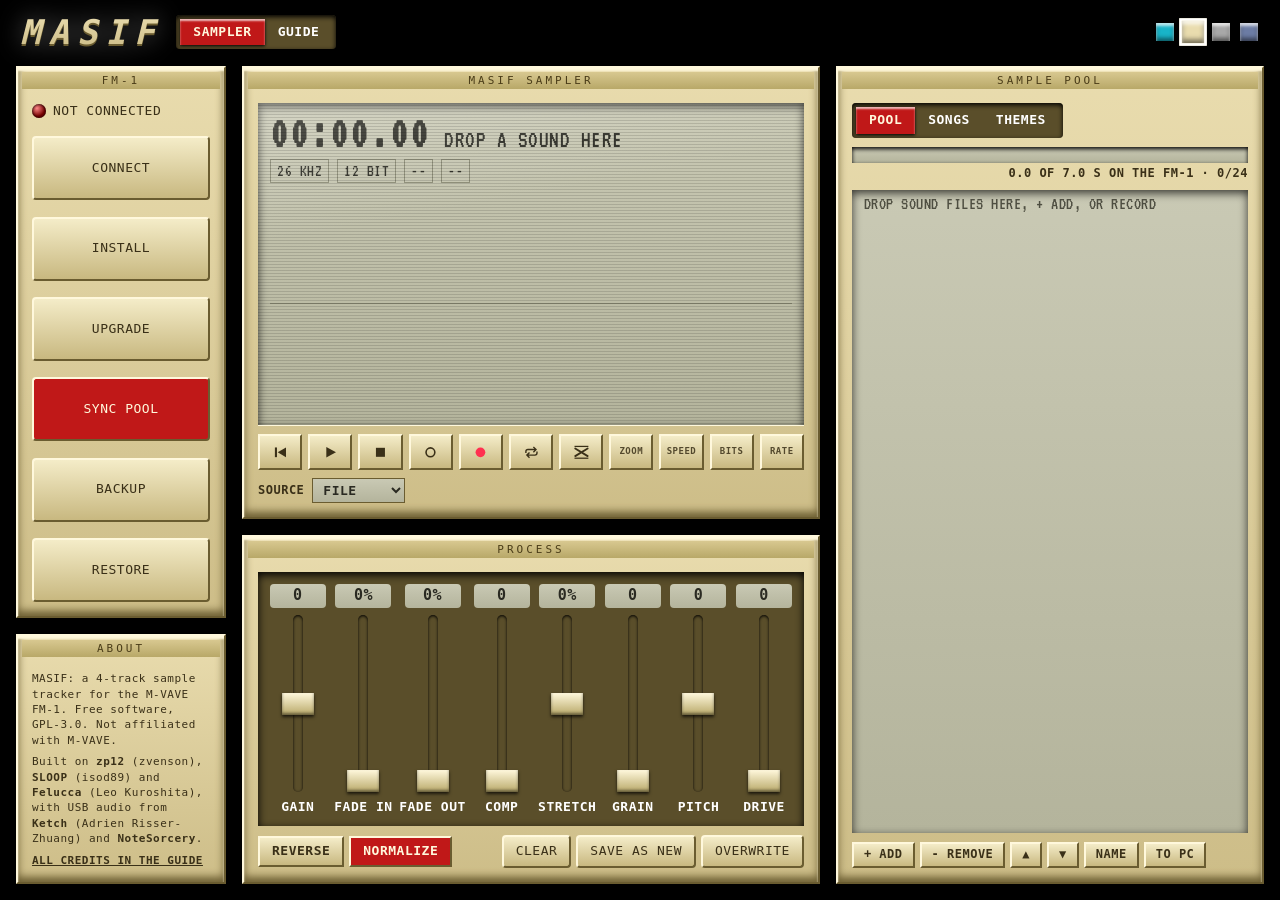
<file: index.html>
<!doctype html>
<!-- SPDX-License-Identifier: GPL-3.0-only
     GitHub Pages serves the repository's root: the page itself is web/masif/ -->
<html lang="en">
<head>
<meta charset="utf-8">
<meta name="viewport" content="width=device-width, initial-scale=1">
<title>MASIF</title>
<meta http-equiv="refresh" content="0; url=web/masif/">
<style>body { background: #000; color: #fff; font: 15px/1.5 monospace; padding: 16px; } a { color: #18b4c8; }</style>
</head>
<body><p>MASIF's page is at <a href="web/masif/">web/masif/</a>.</p></body>
</html>
</file>
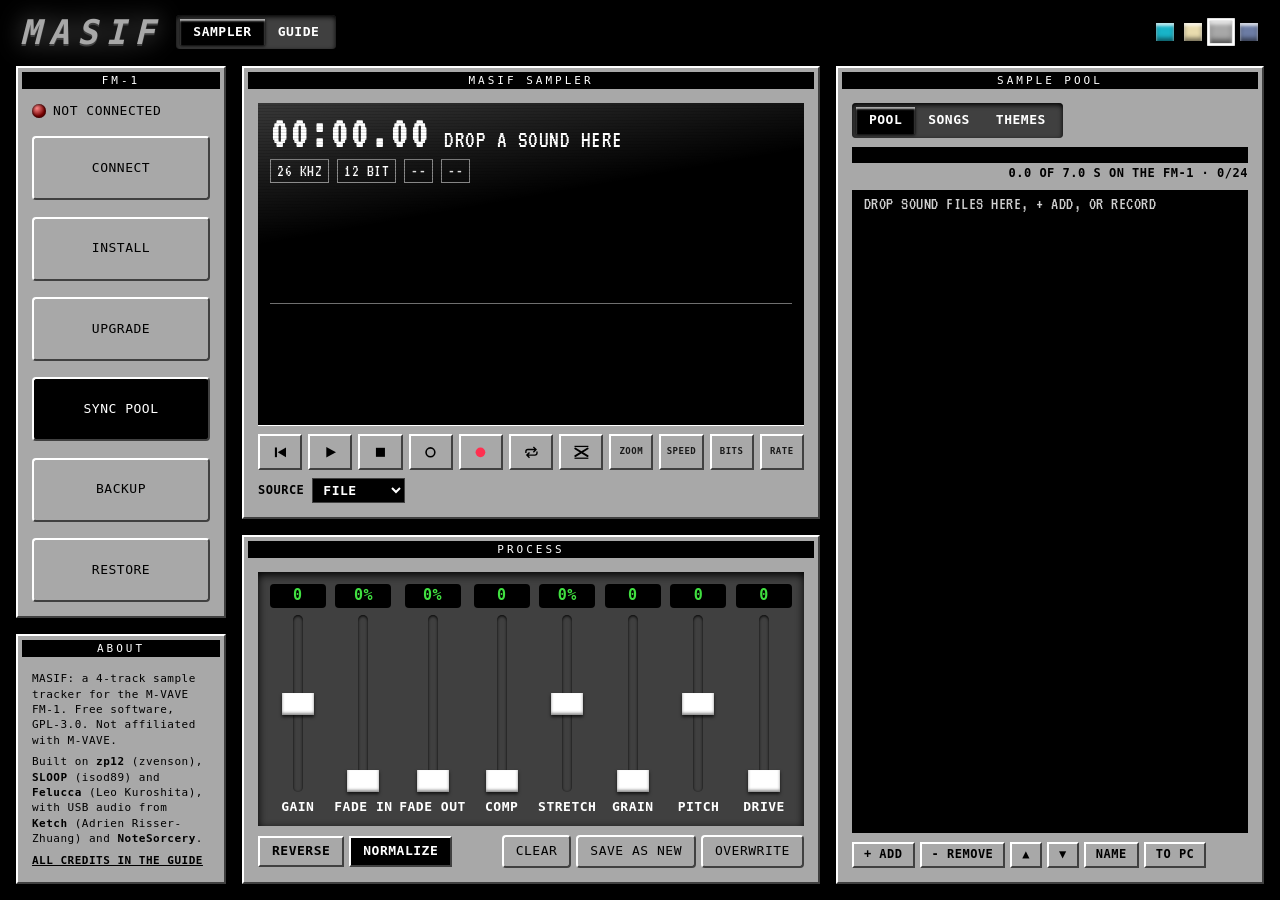
<file: web/masif/index.html>
<!doctype html>
<!-- SPDX-License-Identifier: GPL-3.0-only
     MASIF's web app: the sampler. Sounds from this computer (a file, a microphone, a line or USB input, what the
     computer plays) are trimmed, looped and processed here, kept in this browser's library, and ticked ones go
     onto the FM-1 at SYNC POOL. Chrome or Edge (Web MIDI). The tracker mode is out for now (the user, 2026-10-14):
     its mock-up is in git before that day. masif-dsp.js: the sound's work and the sync; masif.js: the page. -->
<html lang="en">
<head>
<meta charset="utf-8">
<meta name="viewport" content="width=device-width, initial-scale=1">
<title>MASIF</title>
<link rel="stylesheet" href="masif.css?v=2026-10-24g">
</head>
<body data-skin="med" data-family="box" data-mode="sampler">

<!-- the hyper skins' backdrop: a ray-traced floor to the horizon, chrome balls over it (masif.css .scene) -->
<div class="scene"><div class="sun"></div><div class="floor"></div><div class="haze"></div>
  <i class="ball b1"></i><i class="ball b2"></i><i class="ball b3"></i><i class="ball b4"></i><i class="ball b5"></i></div>

<header class="bar">
  <div class="logo">MASIF</div>
  <div class="switch" id="mode"><button data-v="sampler" class="on" data-help="The sampler: your sounds, and SYNC POOL onto the FM-1.">SAMPLER</button><button data-v="guide" data-help="How MASIF works: install, sync, sample time, the FM-1's controls, credits.">GUIDE</button></div>
  <div class="tip" id="help" aria-live="polite"></div>     <!-- what the mouse is over does: told here -->
  <div class="swatches" id="skin" data-help="The theme of this page: VICE, RETRO, MONO, STEEL. A different one comes up every time the page opens."></div>
</header>

<!-- ============ the sampler: narrow boxes at the left, three windows in a stack as a Winamp's ============ -->
<main id="sampler">
  <aside class="side">
    <section class="win" id="w-dev">
      <h2><span>FM-1</span></h2>
      <div class="body">
        <div class="row"><div class="lamp" id="lamp"></div><span id="status">NOT CONNECTED</span></div>
        <button class="btn" id="connect" data-help="Connect to the FM-1 over USB (Chrome or Edge: Web MIDI). Its samples come into the list.">CONNECT</button>
        <button class="btn" id="install" data-help="Put MASIF on the FM-1, whatever firmware it runs now. At your own risk: do not unplug it while it installs.">INSTALL</button>
        <button class="btn" id="upgrade" data-help="Bring the connected FM-1's MASIF up to this page's version. BACKUP first; SYNC POOL afterwards.">UPGRADE</button>
        <button class="btn hot" id="sync" data-help="The FM-1's pool becomes the ticked samples, in the list's order: new ones go over, unticked ones come off.">SYNC POOL</button>
        <button class="btn" id="backup" data-help="Everything the FM-1 holds (samples, songs) into one file on this computer.">BACKUP</button>
        <button class="btn" id="restore" data-help="A backup file back onto the FM-1: everything it holds becomes what the file has.">RESTORE</button>
      </div>
    </section>
    <section class="win" id="w-about">
      <h2><span>ABOUT</span></h2>
      <div class="body about">
        <p class="help">MASIF: a 4-track sample tracker for the M-VAVE FM-1. Free software, GPL-3.0. Not affiliated with M-VAVE.</p>
        <p class="help">Built on <b>zp12</b> (zvenson), <b>SLOOP</b> (isod89) and <b>Felucca</b> (Leo Kuroshita), with USB audio from <b>Ketch</b> (Adrien Risser-Zhuang) and <b>NoteSorcery</b>.</p>
        <a class="help guide-link" href="#g-credits">ALL CREDITS IN THE GUIDE</a>
      </div>
    </section>
  </aside>

    <section class="win top" id="w-main">
      <h2><span>MASIF SAMPLER</span></h2>
      <div class="body">
        <div class="lcd" data-help="The open sample. Drag START and END, and the loop's lines by their balls. Wheel: along it when zoomed; Ctrl + wheel: zoom.">
          <div class="lcd-top"><b id="s-time">00:00.00</b><span id="s-name">DROP A SOUND HERE</span></div>
          <div class="lcd-info"><i id="s-rate">26 KHZ</i><i id="s-bits">12 BIT</i><i id="s-len">0.00 S</i><i id="s-inst">SAMPLE --</i></div>
          <div class="wavebox" id="wavebox">
            <canvas id="wave" width="520" height="120"></canvas>
            <div class="mk edge" id="mk-start" data-help="START: where the sample begins (drag it by its ball). What is before it is cut away on the FM-1."></div>
            <div class="mk edge" id="mk-end" data-help="END: where the sample ends (drag it by its ball)."></div>
            <div class="mk loop" id="mk-la" data-help="The loop's start: a looping instrument comes back here. Drag it by its ball."></div>
            <div class="mk loop" id="mk-lb" data-help="The loop's end: it turns back here, what is after it is not heard. Drag it by its ball."></div>
            <div class="mk taper" id="mk-ta" data-help="FADE IN: the loop's level rises from its start to here. Drag it in from the loop's start."></div>
            <div class="mk taper" id="mk-tb" data-help="FADE OUT: the loop's level falls from here to its end. Drag it in from the loop's end."></div>
            <div class="ph" id="ph"></div>
          </div>
          <input type="range" id="w-scroll" min="0" max="1000" value="0" data-help="Along the sample, when it is zoomed in.">
        </div>
        <!-- under the wave (the user, 2026-10-15): one row of keys, then SOURCE at the left -->
        <div class="deck">
          <div class="keys">
            <button class="key" id="k-home" data-help="To the start."><svg viewBox="0 0 24 24" aria-hidden="true"><rect x="4" y="5" width="3" height="14"/><path d="M20 5v14L8 12z"/></svg></button>
            <button class="key" id="k-play" data-help="Play it as the FM-1 will: at its rate and bits, its loop round and round until STOP."><svg viewBox="0 0 24 24" aria-hidden="true"><path d="M6 4.5v15L20 12z"/></svg></button>
            <button class="key" id="k-stop" data-help="Stop."><svg viewBox="0 0 24 24" aria-hidden="true"><rect x="5.5" y="5.5" width="13" height="13"/></svg></button>
            <button class="key arm" id="k-arm" data-help="ARM: listen to the SOURCE without recording. The wave shows what comes in; drag its solid line to where REC starts."><svg viewBox="0 0 24 24" aria-hidden="true"><path d="M12 4.5a7.5 7.5 0 1 1 0 15 7.5 7.5 0 0 1 0-15zm0 2.3a5.2 5.2 0 1 0 0 10.4 5.2 5.2 0 0 0 0-10.4z"/></svg></button>
            <button class="key rec" id="k-rec" data-help="Record from SOURCE. It starts when the sound passes THRESH and stops when the FM-1's room is full."><svg viewBox="0 0 24 24" aria-hidden="true"><circle cx="12" cy="12" r="7"/></svg></button>
            <button class="key loopk" id="m-loop" data-help="LOOP (lit: on): drag the loop's two long-dashed lines by their balls. The FM-1 loops exactly there."><svg viewBox="0 0 24 24" aria-hidden="true"><path d="M7 7h9.2l-2.1-2.1L15.5 3.5 20 8l-4.5 4.5-1.4-1.4L16.2 9H7a2 2 0 0 0-2 2v2H3v-2a4 4 0 0 1 4-4zm10 10H7.8l2.1 2.1-1.4 1.4L4 16l4.5-4.5 1.4 1.4L7.8 15H17a2 2 0 0 0 2-2v-2h2v2a4 4 0 0 1-4 4z"/></svg></button>
            <button class="key" id="k-fade" data-help="FADE (lit: on, with LOOP): drag the two short-dashed lines in from the loop's ends: the loop fades in and out there, no click."><svg viewBox="0 0 24 24" aria-hidden="true"><path d="M3 6.5 L21 17.5 M3 17.5 L21 6.5" fill="none" stroke="currentColor" stroke-width="2.6" stroke-linecap="round"/><rect x="2" y="19.6" width="20" height="1.8"/><rect x="2" y="2.6" width="20" height="1.8"/></svg></button>
            <button class="key cyc" id="k-zoom" data-help="ZOOM: 1x, 2x, 4x into the wave (lit when in). Wheel: along it; Ctrl + wheel: zoom."><small>ZOOM</small><b></b></button>
            <button class="key cyc" id="k-speed" data-help="SPEED: stored fast, played slow (zp12). 45→33: a third more time; ×2: twice the time, an octave down; ×2.7: both."><small>SPEED</small><b></b></button>
            <button class="key cyc" id="k-bits" data-help="BITS: 12; 8 (lit): half as much time again, more grit; 4 (lit): ADPCM, near three times 12 bit's time, clean lows, rougher highs."><small>BITS</small><b></b></button>
            <button class="key cyc" id="k-rate" data-help="RATE: 26 kHz, 27.5 kHz, or 13 kHz: twice the time, less treble."><small>RATE</small><b></b></button>
          </div>
          <label class="srcrow" data-help="What REC records. FILE: a sound file. LINE IN: the 1/8&quot; jack. MIC: the built-in mic. USB: an interface or the FM-1."><span>SOURCE</span><select id="src"><option value="file">FILE</option><option value="line">LINE IN</option><option value="mic">MIC</option><option value="usb">USB</option></select></label>
        </div>
      </div>
    </section>

    <section class="win mid" id="w-proc">
      <h2><span>PROCESS</span></h2>
      <div class="body">
        <div class="faders" id="faders"></div>
        <div class="row tight procbar">
          <button class="chip" id="p-rev" data-help="Backwards.">REVERSE</button><button class="chip on" id="p-norm" data-help="As loud as it goes without clipping (as the FM-1 stores it).">NORMALIZE</button>
          <div class="grow"></div>
          <button class="btn" id="p-clear" data-help="The sampler empty: nothing open (the sample stays in the list, as it is).">CLEAR</button>
          <button class="btn" id="p-new" data-help="The result as a new sample in the list (the faders back to zero).">SAVE AS NEW</button>
          <button class="btn" id="p-over" data-help="The result in the sample's place (the faders back to zero).">OVERWRITE</button>
        </div>
      </div>
    </section>

    <section class="win bot" id="w-pool">
      <h2><span id="pool-title">SAMPLE POOL</span></h2>
      <div class="body">
        <div class="row">
          <div class="tabs" id="tabs"><button data-v="pool" class="on">POOL</button><button data-v="songs">SONGS</button><button data-v="themes">THEMES</button></div>
        </div>
        <div class="row">
          <div class="gauge" id="gauge" data-help="The FM-1's sample time: what the ticked samples take of it. It will not let you tick past the end.">
            <div class="gauge-bar"><div id="room-bar"></div></div>
            <div class="gauge-text"><b id="room-used">0.0</b> OF <b id="room-all">0.0</b> S ON THE FM-1 · <b id="room-n">0</b>/24</div>
          </div>
        </div>
        <ol class="list" id="list" data-help="Your samples, kept in this browser. Ticked ones go to the FM-1 at SYNC; the number is an instrument's SAMPLE there."></ol>
        <div class="row tight">
          <button class="chip" id="l-add" data-help="Sound files from this computer into the list (or drop them anywhere on the page).">+ ADD</button><button class="chip" id="l-rm" data-help="Out of the list (and off the FM-1 at the next SYNC).">- REMOVE</button>
          <button class="chip" id="l-up" data-help="One up in the list: the order is the FM-1's sample numbers.">▲</button><button class="chip" id="l-dn" data-help="One down in the list.">▼</button>
          <button class="chip" id="l-name" data-help="Its name: 8 letters on the FM-1.">NAME</button><button class="chip" id="l-wav" data-help="As a WAV file to this computer, as the FM-1 will play it.">TO PC</button>
          <div class="grow"></div>
          <span class="small" id="pool-msg"></span>
        </div>
      </div>
    </section>
</main>

<!-- ============ the guide: a contents box at the left, the text in one window that scrolls ============ -->
<main id="guide">
  <aside class="side">
    <section class="win" id="w-toc">
      <h2><span>CONTENTS</span></h2>
      <div class="body">
        <nav class="toc" id="toc">
          <a href="#g-about">1 About MASIF</a>
          <a href="#g-need">2 What you need</a>
          <a href="#g-install">3 Install on the FM-1</a>
          <a href="#g-first">4 First start</a>
          <a href="#g-page">5 This page at a glance</a>
          <a href="#g-edit">6 Editing a sample</a>
          <a href="#g-sync">7 How SYNC POOL works</a>
          <a href="#g-time">8 Sample time</a>
          <a href="#g-rec">9 Recording on the FM-1</a>
          <a href="#g-controls">10 The FM-1's controls</a>
          <a href="#g-songs">11 Songs</a>
          <a href="#g-backup">12 Backup and restore</a>
          <a href="#g-update">13 Updating MASIF</a>
          <a href="#g-limits">14 Limits and known issues</a>
          <a href="#g-trouble">15 If something goes wrong</a>
          <a href="#g-credits">16 Credits and licence</a>
        </nav>
      </div>
    </section>
  </aside>

  <section class="win top" id="w-guide">
    <h2><span>GUIDE</span></h2>
    <div class="body">
      <article class="guide" id="guide-text">

<h1 id="g-about">1 · About MASIF</h1>
<p><b>MASIF</b> is free firmware that turns the M-VAVE FM-1 into a <b>4-track sample tracker</b> with a small
rack sampler. You write songs on the FM-1 itself, in rows and columns: a <b>song</b> is a list of <b>chains</b>,
a chain is a list of <b>phrases</b>, a phrase is 16 rows of notes and effects. Every sound comes from you: MASIF
ships with <b>no sounds at all</b>. You load samples from this page, or record them on the FM-1.</p>
<p>This page is MASIF's <b>sampler and librarian</b>. It runs in your browser and nothing is uploaded anywhere. You
drop in sound files (or record from a mic, the line in or USB), trim and loop them, and process them. Then
<b>SYNC POOL</b> puts the ones you ticked onto the FM-1.</p>
<p class="note">MASIF is independent. It is not made, endorsed or supported by M-VAVE. "M-VAVE" and "FM-1" are
trademarks of their owners.</p>

<h1 id="g-need">2 · What you need</h1>
<ul>
  <li>An <b>M-VAVE FM-1</b> and a USB cable that carries data, not just power.</li>
  <li><b>Chrome or Edge</b> on a computer. This page talks to the FM-1 over Web MIDI, which other browsers lack.</li>
  <li>Nothing else: the page installs MASIF too. (The command-line installer needs Python 3, see 3.)</li>
  <li>Close other MIDI apps (DAWs, editors) while this page or the installer talks to the FM-1. Only one program
      can hold its MIDI port.</li>
</ul>

<h1 id="g-install">3 · Install on the FM-1</h1>
<div class="warn">
<p><b>Install at your own risk.</b> Installing replaces the FM-1's firmware. Sounds and songs you made on another
firmware do not carry over.</p>
<p><b>While it installs, do not unplug the cable, switch the FM-1 off or let the computer sleep.</b> An install
that is cut off at the wrong moment can leave the FM-1 unable to start. Then only a hardware flasher can bring it
back.</p>
<p>MASIF comes with <b>no warranty</b>. Its authors are not responsible for an FM-1 that no longer starts, for lost
sounds or songs, or for any other damage (GPL-3.0, sections 15 and 16).</p>
</div>
<p><b>From this page</b> (Chrome or Edge):</p>
<ol class="steps">
  <li>Plug in the FM-1 and switch it on. Close other MIDI apps.</li>
  <li>Click <b>INSTALL</b> (in the FM-1 box at the left of the SAMPLER tab), read what it says, and click
      <b>INSTALL</b> in it. Allow MIDI when the browser asks.</li>
  <li>The FM-1 checks the package, restarts into its updater, and the page shows <b>WRITING nn%</b>. Leave
      everything alone until it says <b>INSTALLED</b> (under a minute). The FM-1 restarts into MASIF and the page
      connects to it.</li>
  <li>Add samples and <b>SYNC POOL</b> (see 5), or <b>RESTORE</b> a backup (see 12).</li>
</ol>
<p>The page installs the MASIF release it carries. <b>FROM FILE…</b> in the same box installs a MASIF package
(<code>.fwsc</code>) from your computer instead, or M-VAVE's official firmware to go back (see 13); it refuses any
other firmware.</p>
<p><b>Or with the command-line installer</b> (Python 3):</p>
<ol class="steps">
  <li><b>Download</b> the latest MASIF release (the <code>.zip</code>) from
      <a href="https://github.com/thecemeterygates/masif-fm1/releases/latest" target="_blank" rel="noopener">github.com/thecemeterygates/masif-fm1/releases</a>
      and unzip it. It holds the firmware package (<code>packages/masif-0.1.fwsc</code>) and the installer
      (<code>tools/fm1_install.py</code>).</li>
  <li><b>Open a terminal in that folder</b> and make a Python environment for the installer (once):
<pre>python3 -m venv .venv
. .venv/bin/activate          # Windows: .venv\Scripts\activate
pip install mido python-rtmidi</pre></li>
  <li><b>Install</b> with the FM-1 plugged in, and leave the cable alone until it says it is done:
<pre>python3 tools/fm1_install.py packages/masif-0.1.fwsc</pre></li>
</ol>
<p>If an install is cut off, click INSTALL again (or run the same command): it finishes the update.</p>

<h1 id="g-first">4 · First start</h1>
<ol class="steps">
  <li>Open this page in Chrome or Edge with the FM-1 plugged in, and click <b>CONNECT</b>. Allow MIDI when the
      browser asks. The lamp goes green and the status shows the firmware and the FM-1's sample time.</li>
  <li><b>Drop sound files</b> anywhere on the page, or click <b>+ ADD</b>. They appear in the POOL list.</li>
  <li><b>Tick</b> the ones you want on the FM-1 (the box at the left of each row). The gauge shows how much of
      the FM-1's time they take.</li>
  <li>Click <b>SYNC POOL</b>. When the status says IN SYNC, the samples are on the FM-1.</li>
  <li>On the FM-1, open an instrument (the I page). On its SAMPLE row, hold EDIT: the pool opens, and EDIT gives
      the marked sample to the instrument.</li>
</ol>

<h1 id="g-page">5 · This page at a glance</h1>
<figure>
<svg class="fig" viewBox="0 0 640 300" role="img" aria-label="The sampler page: the FM-1 box at the left, the sampler and the process window in the middle, the pool at the right, the help bar at the top">
  <rect class="f-line" x="4" y="4" width="632" height="34" rx="4"/>
  <text class="f-t" x="18" y="27">MASIF</text><rect class="f-soft" x="120" y="11" width="380" height="20" rx="3"/>
  <text class="f-s" x="132" y="25">help: what the mouse is over</text>
  <rect class="f-line" x="4" y="48" width="130" height="248" rx="4"/>
  <text class="f-s" x="16" y="68">FM-1</text>
  <rect class="f-soft" x="16" y="80" width="106" height="20" rx="3"/><text class="f-xs" x="24" y="94">CONNECT</text>
  <rect class="f-hot" x="16" y="108" width="106" height="20" rx="3"/><text class="f-xs f-on" x="24" y="122">SYNC POOL</text>
  <rect class="f-soft" x="16" y="136" width="106" height="20" rx="3"/><text class="f-xs" x="24" y="150">BACKUP</text>
  <rect class="f-soft" x="16" y="164" width="106" height="20" rx="3"/><text class="f-xs" x="24" y="178">RESTORE</text>
  <rect class="f-line" x="144" y="48" width="300" height="140" rx="4"/>
  <text class="f-s" x="156" y="68">MASIF SAMPLER</text>
  <path class="f-wave" d="M160 120 l8 -18 l8 30 l8 -26 l8 22 l8 -30 l8 34 l8 -20 l8 14 l8 -24 l8 26 l8 -12 l8 10 l8 -16 l8 14 l8 -8 l8 6 l8 -6 l8 4 l8 -2 l8 2 l8 -2 l8 2 l8 0 l8 0 l8 0 l8 0 l8 0 l8 0 l8 0 l8 0 l8 0 l8 0"/>
  <g class="f-soft"><rect x="156" y="158" width="18" height="18"/><rect x="178" y="158" width="18" height="18"/><rect x="200" y="158" width="18" height="18"/><rect x="222" y="158" width="18" height="18"/><rect x="244" y="158" width="18" height="18"/><rect x="266" y="158" width="18" height="18"/><rect x="288" y="158" width="18" height="18"/><rect x="310" y="158" width="28" height="18"/><rect x="342" y="158" width="28" height="18"/><rect x="374" y="158" width="28" height="18"/><rect x="406" y="158" width="28" height="18"/></g>
  <rect class="f-line" x="144" y="198" width="300" height="98" rx="4"/>
  <text class="f-s" x="156" y="218">PROCESS</text>
  <g class="f-soft"><rect x="164" y="228" width="6" height="44"/><rect x="200" y="228" width="6" height="44"/><rect x="236" y="228" width="6" height="44"/><rect x="272" y="228" width="6" height="44"/><rect x="308" y="228" width="6" height="44"/><rect x="344" y="228" width="6" height="44"/><rect x="380" y="228" width="6" height="44"/><rect x="416" y="228" width="6" height="44"/></g>
  <rect class="f-line" x="454" y="48" width="182" height="248" rx="4"/>
  <text class="f-s" x="466" y="68">SAMPLE POOL</text>
  <rect class="f-soft" x="466" y="78" width="158" height="10" rx="3"/><rect class="f-ink" x="466" y="78" width="96" height="10" rx="3"/>
  <g class="f-xs"><text x="470" y="110">■ 00 KICK</text><text x="470" y="128">■ 01 SNARE</text><text x="470" y="146">■ 02 BASS</text><text x="470" y="164">□ —  VOX</text><text x="470" y="182">■ 03 CHORD</text></g>
  <g class="f-num"><circle cx="122" cy="21" r="11"/><circle cx="122" cy="62" r="11"/><circle cx="432" cy="62" r="11"/><circle cx="432" cy="212" r="11"/><circle cx="624" cy="62" r="11"/></g>
  <g class="f-numt"><text x="122" y="25">1</text><text x="122" y="66">2</text><text x="432" y="66">3</text><text x="432" y="216">4</text><text x="624" y="66">5</text></g>
</svg>
<figcaption>The sampler page. The numbers match the list below.</figcaption>
</figure>
<ol class="legend">
  <li><b>The help bar.</b> Hold the mouse over anything and this bar says what it does.</li>
  <li><b>FM-1.</b> CONNECT, SYNC POOL, BACKUP, RESTORE. The lamp is green while the FM-1 is connected.</li>
  <li><b>MASIF SAMPLER.</b> The open sample's wave with its marks (see 6). Under it the keys: to the start, PLAY,
      STOP, ARM, REC, LOOP, FADE, ZOOM, SPEED, BITS, RATE, and SOURCE (what REC records: a file, the line in,
      the mic or a USB input).</li>
  <li><b>PROCESS.</b> Faders that change the sound in the browser: gain, fades, compression, stretch, pitch, drive
      and more. REVERSE and NORMALIZE are switches. <b>SAVE AS NEW</b> keeps the result as another sample,
      <b>OVERWRITE</b> puts it in this one's place.</li>
  <li><b>SAMPLE POOL.</b> Your library. Ticked samples go to the FM-1, <b>in this order</b>: the number at the left
      is the sample's number on the FM-1. The gauge shows the FM-1's time used. The SONGS tab lists the songs
      saved on the FM-1. THEMES lists the FM-1's screen colours. Under the list: + ADD, − REMOVE, ▲ ▼ (move), NAME
      (8 letters), TO PC (as a WAV file).</li>
</ol>
<p>The coloured dots at the top right change this page's look. They don't change anything on the FM-1.</p>

<h1 id="g-edit">6 · Editing a sample</h1>
<figure>
<svg class="fig" viewBox="0 0 640 210" role="img" aria-label="A wave with its marks: START and END solid with a ball at the top, the loop's two long-dashed lines with a ball at the bottom, the fades' short-dashed lines inside the loop">
  <rect class="f-lcd" x="4" y="4" width="632" height="202" rx="6"/>
  <rect class="f-loop" x="300" y="16" width="250" height="160"/>
  <path class="f-wave" d="M70 96 l6 -40 l6 70 l6 -60 l6 52 l6 -66 l6 72 l6 -54 l6 40 l6 -50 l6 46 l6 -34 l6 30 l6 -38 l6 34 l6 -26 l6 24 l6 -30 l6 28 l6 -20 l6 20 l6 -26 l6 24 l6 -18 l6 18 l6 -22 l6 22 l6 -16 l6 16 l6 -20 l6 20 l6 -14 l6 14 l6 -18 l6 18 l6 -14 l6 14 l6 -16 l6 16 l6 -12 l6 12 l6 -14 l6 14 l6 -12 l6 12 l6 -12 l6 12 l6 -10 l6 10 l6 -12 l6 12 l6 -10 l6 10 l6 -10 l6 10 l6 -10 l6 10 l6 -8 l6 8 l6 -8 l6 8 l6 -8 l6 8 l6 -8 l6 8 l6 -6 l6 6 l6 -6 l6 6 l6 -4 l6 4 l6 -4 l6 4 l6 -2 l6 2 l6 -2 l6 2"/>
  <line class="f-mark" x1="70" y1="16" x2="70" y2="176"/><circle class="f-ball" cx="70" cy="22" r="8"/>
  <line class="f-mark" x1="590" y1="16" x2="590" y2="176"/><circle class="f-ball" cx="590" cy="22" r="8"/>
  <line class="f-mark f-dash" x1="300" y1="16" x2="300" y2="170"/><circle class="f-ball" cx="300" cy="170" r="8"/>
  <line class="f-mark f-dash" x1="550" y1="16" x2="550" y2="170"/><circle class="f-ball" cx="550" cy="170" r="8"/>
  <line class="f-mark f-dot" x1="340" y1="16" x2="340" y2="176"/><circle class="f-ball" cx="340" cy="96" r="6"/>
  <line class="f-mark f-dot" x1="500" y1="16" x2="500" y2="176"/><circle class="f-ball" cx="500" cy="96" r="6"/>
  <g class="f-xs f-lcdt"><text x="78" y="196">START</text><text x="548" y="196">END</text><text x="262" y="196">LOOP A</text><text x="512" y="160" text-anchor="end">LOOP B</text>
  <text x="346" y="58">FADE IN</text><text x="494" y="58" text-anchor="end">FADE OUT</text></g>
</svg>
<figcaption>The marks on the wave. Drag each one by its ball.</figcaption>
</figure>
<ul>
  <li><b>START / END</b> (solid lines, a ball at the top): what the FM-1 keeps. Anything outside them is cut away
      on the FM-1 and takes no room.</li>
  <li><b>LOOP</b> (the key lights up): the two long-dashed lines are where a looping instrument goes round. The
      FM-1 loops exactly there.</li>
  <li><b>FADE</b> (with LOOP on): the two short-dashed lines fade the loop in after its start and out before its
      end, so the loop doesn't click.</li>
  <li><b>ZOOM</b> 1×, 2×, 4×. Use the mouse wheel to move along, and Ctrl + wheel to zoom.</li>
  <li><b>PLAY</b> plays the sample as the FM-1 will: at its rate and bits, looping until you press STOP.</li>
  <li><b>RATE</b> 26 kHz, 27.5 kHz or 13 kHz, and <b>BITS</b> 12, 8 or 4 (ADPCM): how the sample is stored on
      the FM-1. Lower settings fit more time and sound grittier (see 8).</li>
  <li>Recording on this page: pick a <b>SOURCE</b>, press <b>ARM</b> to hear and see it, then <b>REC</b>.
      REC starts once the sound passes the threshold line (drag it on the wave). It stops when you press it again,
      or when the FM-1's free room is full.</li>
</ul>
<p>Everything you do here is kept in this browser and saved as you go. The original sound always stays as it came,
so you can change your mind later.</p>

<h1 id="g-sync">7 · How SYNC POOL works</h1>
<figure>
<svg class="fig" viewBox="0 0 640 230" role="img" aria-label="SYNC POOL: the browser's list, ticked samples in order, goes onto the FM-1's 24 places; samples recorded on the FM-1 come into the list first">
  <rect class="f-line" x="10" y="20" width="230" height="190" rx="6"/>
  <text class="f-s" x="24" y="44">THIS BROWSER</text>
  <g class="f-xs"><text x="24" y="72">■ KICK</text><text x="24" y="94">■ SNARE</text><text x="24" y="116">□ VOX (unticked)</text><text x="24" y="138">■ BASS</text><text x="24" y="160">■ REC01 (made on FM-1)</text><text x="24" y="182">■ CHORD</text></g>
  <rect class="f-line" x="400" y="20" width="230" height="190" rx="6"/>
  <text class="f-s" x="414" y="44">FM-1 POOL (24)</text>
  <g class="f-xs"><text x="414" y="72">00 KICK</text><text x="414" y="94">01 SNARE</text><text x="414" y="116">02 BASS</text><text x="414" y="138">03 REC01</text><text x="414" y="160">04 CHORD</text><text x="414" y="182">05 … 17 empty</text></g>
  <path class="f-arrow" d="M250 92 H388"/><path class="f-head" d="M388 84 l12 8 l-12 8z"/>
  <text class="f-s" x="270" y="82">2 SYNC POOL</text>
  <path class="f-arrow f-dash" d="M390 160 H262"/><path class="f-head" d="M262 152 l-12 8 l12 8z"/>
  <text class="f-xs" x="262" y="150">1 fetched first</text>
</svg>
<figcaption>The list in this browser is the master copy. The FM-1 ends up holding exactly what is ticked, in that order.</figcaption>
</figure>
<ol class="steps">
  <li><b>Fetched first.</b> SYNC (and CONNECT) first reads the FM-1's pool. Any sample the list doesn't have yet,
      such as a take you recorded on the FM-1, is copied into the list, ticked. So a sync never loses a recording.</li>
  <li><b>Then written.</b> The FM-1's pool becomes the <b>ticked</b> samples in the <b>list's order</b>. New or
      changed ones are written, unchanged ones stay where they are, and unticked ones come off the FM-1.</li>
  <li><b>Numbers.</b> A sample's place among the ticked ones is its number on the FM-1 (SMP 00, 01 … in hex, as the
      list shows it). An instrument plays a sample by its
      number, so if you reorder the list and sync, your instruments play different samples. Add new samples at the
      end to keep your songs as they are.</li>
  <li><b>Removing.</b> − REMOVE takes a sample out of the list, and it comes off the FM-1 at the next SYNC (it is
      not fetched back). Unticking keeps it in the list but takes it off the FM-1.</li>
</ol>
<p>A <b>*</b> or "NOT SYNCED YET" means the list and the FM-1 differ: SYNC when you are ready. Stop the song on the
FM-1 before syncing.</p>

<h1 id="g-time">8 · Sample time: the FM-1 vs this page</h1>
<p>This page can hold samples of any length, as many as your browser has room for. The FM-1 can't: it keeps
samples in a few free areas of its own flash memory, <b>about 730 KB in all</b>, with places for
<b>24 samples</b>. How many seconds that is depends on how each sample is stored:</p>
<figure>
<div class="bars" role="img" aria-label="The FM-1's sample time in seconds by format">
  <div class="tbar"><span>26 kHz · 12 bit</span><i style="--w: 18%"></i><b>≈ 19 s</b></div>
  <div class="tbar"><span>26 kHz · 8 bit</span><i style="--w: 27%"></i><b>≈ 29 s</b></div>
  <div class="tbar"><span>13 kHz · 12 bit</span><i style="--w: 35%"></i><b>≈ 38 s</b></div>
  <div class="tbar"><span>26 kHz · 4 bit ADPCM</span><i style="--w: 50%"></i><b>≈ 54 s</b></div>
  <div class="tbar"><span>13 kHz · 8 bit</span><i style="--w: 53%"></i><b>≈ 57 s</b></div>
  <div class="tbar"><span>13 kHz · 4 bit ADPCM</span><i style="--w: 100%"></i><b>≈ 108 s</b></div>
</div>
<figcaption>The whole pool, in seconds, if every sample used that format. The gauge over the list shows the exact
figure for your samples once the FM-1 is connected.</figcaption>
</figure>
<ul>
  <li><b>One sample can't be longer than the biggest free area</b>: about 12 s at 26 kHz 12 bit (more at lower
      settings). A tick that doesn't fit is refused, and the gauge shakes.</li>
  <li><b>Mono.</b> The FM-1 stores one channel. Stereo files are mixed down.</li>
  <li><b>Fit more:</b> trim with START / END, lower the RATE (13 kHz halves the treble and doubles the time), and
      lower the BITS (8 bit: half as much time again, grittier; 4-bit ADPCM: close to three times 12 bit's time,
      clean lows, rougher highs). Each sample has its own settings.</li>
  <li>What you hear with PLAY on this page is what the FM-1 will play. Trust your ears over the numbers.</li>
</ul>

<h1 id="g-rec">9 · Recording on the FM-1</h1>
<p>The FM-1 can record by itself, too. Go to the instrument page, then SHIFT + DOWN to the sampler page (R). Set the
rows with EDIT + arrows, then press PLAY (the button printed REC) to arm. Press it again to stop.</p>
<table>
  <tr><th>SOURCE</th><td><b>USB</b>: what the computer plays into the FM-1 (it shows up as an audio output on the
      computer). <b>MIX</b>: MASIF's own sound, for a bounce of your song.</td></tr>
  <tr><th>START</th><td><b>LEVEL</b>: when the sound passes the LEVEL row (with a moment before it).
      <b>PLAY</b>: with the song, and it stops when the song stops. <b>NOW</b>: at once.</td></tr>
  <tr><th>RATE / BITS</th><td>44, 22 or 11 kHz; 12, 8 or 4-bit ADPCM.</td></tr>
  <tr><th>MAX</th><td>The longest take you want, in seconds.</td></tr>
</table>
<p>A take on the FM-1 is held in its working memory while it runs, so it has its own limit, shorter than the pool's:</p>
<table class="nums">
  <tr><th></th><th>12 bit</th><th>8 bit</th><th>4-bit ADPCM</th></tr>
  <tr><th>44 kHz</th><td>1.9 s</td><td>2.9 s</td><td>5.4 s</td></tr>
  <tr><th>22 kHz</th><td>3.8 s</td><td>5.8 s</td><td>10.8 s</td></tr>
  <tr><th>11 kHz</th><td>7.7 s</td><td>11.5 s</td><td>21.7 s</td></tr>
</table>
<p>The take stops by itself at that limit. Then <b>SAVING nn%</b> shows while it is written to flash, and the
FM-1's sound is muted for that short time. A take goes into the pool as <b>REC01</b>, REC02, and so on. The next
CONNECT or SYNC copies it into this page's list. For longer samples, record on this page instead.</p>

<h1 id="g-controls">10 · The FM-1's controls</h1>
<p>MASIF gives several buttons new jobs. The drawing labels only the controls MASIF uses: what each does in MASIF
is large, and the word printed on the FM-1 is small under it. The faint buttons do nothing yet. The arrows and the
commands are outlined, so they are easy to find.</p>
<figure>
<svg class="fig fm1" viewBox="0 0 900 470" role="img" aria-label="The FM-1 with the controls MASIF uses labelled: the four knobs at the left, knobs 1 to 4, the arrows (SEL, HOME, SAVE, ARP) and the commands (EDIT, GLO, PLAY, REC) outlined, the note keys">
<rect class="f-line" x="10" y="10" width="880" height="450" rx="30"/>
<circle class="f-line" cx="75" cy="62" r="17"/><line class="f-tick" x1="75" y1="45" x2="75" y2="54"/>
<text class="f-xs f-mid" x="75" y="95">MASTER</text><text class="f-use f-mid" x="75" y="109">volume</text>
<circle class="f-line" cx="175" cy="62" r="17"/><line class="f-tick" x1="175" y1="45" x2="175" y2="54"/>
<text class="f-xs f-mid" x="175" y="95">SELECT</text><text class="f-use f-mid" x="175" y="109">cursor ◀ ▶</text>
<circle class="f-line" cx="75" cy="150" r="17"/><line class="f-tick" x1="75" y1="133" x2="75" y2="142"/>
<text class="f-xs f-mid" x="75" y="183">PRESETS</text><text class="f-use f-mid" x="75" y="197">pages</text>
<circle class="f-line" cx="175" cy="150" r="17"/><line class="f-tick" x1="175" y1="133" x2="175" y2="142"/>
<text class="f-xs f-mid" x="175" y="183">ALGORITHM</text><text class="f-use f-mid" x="175" y="197">cursor ▲ ▼</text>
<rect class="f-off" x="48" y="222" width="56" height="20" rx="5"/>
<rect class="f-off" x="118" y="222" width="56" height="20" rx="5"/>
<rect class="f-line" x="255" y="34" width="150" height="170" rx="8"/><text class="f-s f-mid" x="330" y="124">MASIF</text>
<circle class="f-line" cx="470" cy="52" r="17"/><line class="f-tick" x1="470" y1="35" x2="470" y2="44"/>
<text class="f-xs f-mid" x="470" y="86">KNOB 1</text>
<circle class="f-line" cx="550" cy="52" r="17"/><line class="f-tick" x1="550" y1="35" x2="550" y2="44"/>
<text class="f-xs f-mid" x="550" y="86">KNOB 2</text>
<circle class="f-line" cx="630" cy="52" r="17"/><line class="f-tick" x1="630" y1="35" x2="630" y2="44"/>
<text class="f-xs f-mid" x="630" y="86">KNOB 3</text>
<circle class="f-line" cx="710" cy="52" r="17"/><line class="f-tick" x1="710" y1="35" x2="710" y2="44"/>
<text class="f-xs f-mid" x="710" y="86">KNOB 4</text>
<text class="f-use" x="748" y="48">OPTION + turn a</text><text class="f-use" x="748" y="62">knob: it takes the</text><text class="f-use" x="748" y="76">setting at the cursor</text>
<rect class="f-off" x="445" y="112" width="58" height="34" rx="6"/>
<rect class="f-line" x="515" y="112" width="58" height="34" rx="6"/>
<text class="f-key f-mid" x="544" y="128">▲</text><text class="f-prn f-mid" x="544" y="140">SEL</text>
<rect class="f-off" x="585" y="112" width="58" height="34" rx="6"/>
<rect class="f-off" x="655" y="112" width="58" height="34" rx="6"/>
<rect class="f-line" x="725" y="112" width="58" height="34" rx="6"/>
<text class="f-key f-mid" x="754" y="128">OPTION</text><text class="f-prn f-mid" x="754" y="140">EDIT</text>
<rect class="f-line" x="795" y="112" width="58" height="34" rx="6"/>
<text class="f-key f-mid" x="824" y="128">EDIT</text><text class="f-prn f-mid" x="824" y="140">GLO</text>
<rect class="f-line" x="445" y="156" width="58" height="34" rx="6"/>
<text class="f-key f-mid" x="474" y="172">◀</text><text class="f-prn f-mid" x="474" y="184">HOME</text>
<rect class="f-line" x="515" y="156" width="58" height="34" rx="6"/>
<text class="f-key f-mid" x="544" y="172">▼</text><text class="f-prn f-mid" x="544" y="184">SAVE</text>
<rect class="f-line" x="585" y="156" width="58" height="34" rx="6"/>
<text class="f-key f-mid" x="614" y="172">▶</text><text class="f-prn f-mid" x="614" y="184">ARP</text>
<rect class="f-off" x="655" y="156" width="58" height="34" rx="6"/>
<rect class="f-line" x="725" y="156" width="58" height="34" rx="6"/>
<text class="f-key f-mid" x="754" y="172">SHIFT</text><text class="f-prn f-mid" x="754" y="184">PLAY</text>
<rect class="f-line" x="795" y="156" width="58" height="34" rx="6"/>
<text class="f-key f-mid" x="824" y="172">PLAY</text><text class="f-prn f-mid" x="824" y="184">REC</text>
<path class="f-group" d="M507 104 H581 V148 H651 V198 H437 V148 H507 Z"/>
<rect class="f-group" x="717" y="104" width="144" height="94" rx="10"/>
<text class="f-s f-hotx f-mid" x="544" y="218">ARROWS</text><text class="f-s f-hotx f-mid" x="789" y="218">COMMANDS</text>
<rect class="f-line" x="43.0" y="340" width="45.2" height="74" rx="16"/>
<rect class="f-line" x="94.2" y="340" width="45.2" height="74" rx="16"/>
<rect class="f-line" x="145.5" y="340" width="45.2" height="74" rx="16"/>
<rect class="f-line" x="196.8" y="340" width="45.2" height="74" rx="16"/>
<rect class="f-line" x="248.0" y="340" width="45.2" height="74" rx="16"/>
<rect class="f-line" x="299.2" y="340" width="45.2" height="74" rx="16"/>
<rect class="f-line" x="350.5" y="340" width="45.2" height="74" rx="16"/>
<rect class="f-line" x="401.8" y="340" width="45.2" height="74" rx="16"/>
<rect class="f-line" x="453.0" y="340" width="45.2" height="74" rx="16"/>
<rect class="f-line" x="504.2" y="340" width="45.2" height="74" rx="16"/>
<rect class="f-line" x="555.5" y="340" width="45.2" height="74" rx="16"/>
<rect class="f-line" x="606.8" y="340" width="45.2" height="74" rx="16"/>
<rect class="f-line" x="658.0" y="340" width="45.2" height="74" rx="16"/>
<rect class="f-line" x="709.2" y="340" width="45.2" height="74" rx="16"/>
<rect class="f-line" x="760.5" y="340" width="45.2" height="74" rx="16"/>
<rect class="f-line" x="811.8" y="340" width="45.2" height="74" rx="16"/>
<rect class="f-soft2" x="71.2" y="256" width="40" height="72" rx="16"/>
<rect class="f-soft2" x="122.5" y="256" width="40" height="72" rx="16"/>
<rect class="f-soft2" x="173.8" y="256" width="40" height="72" rx="16"/>
<rect class="f-soft2" x="276.2" y="256" width="40" height="72" rx="16"/>
<rect class="f-soft2" x="327.5" y="256" width="40" height="72" rx="16"/>
<rect class="f-soft2" x="430.0" y="256" width="40" height="72" rx="16"/>
<rect class="f-soft2" x="481.2" y="256" width="40" height="72" rx="16"/>
<rect class="f-soft2" x="532.5" y="256" width="40" height="72" rx="16"/>
<rect class="f-soft2" x="635.0" y="256" width="40" height="72" rx="16"/>
<rect class="f-soft2" x="686.2" y="256" width="40" height="72" rx="16"/>
<rect class="f-soft2" x="788.8" y="256" width="40" height="72" rx="16"/>
<text class="f-s f-mid" x="450" y="442">NOTE KEYS: on the phrase page they enter a note; elsewhere you hear it</text>
</svg>
<figcaption>The FM-1 in MASIF.</figcaption>
</figure>
<p>The same in a table, with the printed label on the left:</p>
<table class="keys">
  <tr><th>Printed</th><th>In MASIF</th></tr>
  <tr><td>SEL · SAVE · HOME · ARP</td><td>UP · DOWN · LEFT · RIGHT (the cursor; hold to repeat)</td></tr>
  <tr><td>PLAY</td><td>SHIFT (its green light is always on)</td></tr>
  <tr><td>EDIT</td><td>OPTION</td></tr>
  <tr><td>GLO</td><td>EDIT</td></tr>
  <tr><td>REC</td><td>PLAY: red while stopped, a flash on each beat while playing; blinks while recording</td></tr>
  <tr><td>Note keys</td><td>On the phrase page: enter that note. Elsewhere: hear it</td></tr>
  <tr><td>SELECT / ALGORITHM knobs</td><td>The cursor along / up and down; with SHIFT or EDIT held: the value</td></tr>
  <tr><td>PRESETS knob</td><td>The pages, along (with SHIFT: up and down)</td></tr>
  <tr><td>KNOB 1–4</td><td>OPTION + turn a knob: it takes the setting under the cursor</td></tr>
</table>
<figure>
<svg class="fig small" viewBox="0 0 420 190" role="img" aria-label="The pages: S C P I T in a row; Project above Song and Mixer below it; Modulation above Instrument and the Sampler below it; Groove above Table">
  <g class="f-line"><rect x="20" y="70" width="60" height="44" rx="4"/><rect x="100" y="70" width="60" height="44" rx="4"/><rect x="180" y="70" width="60" height="44" rx="4"/><rect x="260" y="70" width="60" height="44" rx="4"/><rect x="340" y="70" width="60" height="44" rx="4"/></g>
  <g class="f-soft"><rect x="20" y="14" width="60" height="40" rx="4"/><rect x="20" y="130" width="60" height="40" rx="4"/><rect x="260" y="14" width="60" height="40" rx="4"/><rect x="260" y="130" width="60" height="40" rx="4"/><rect x="340" y="14" width="60" height="40" rx="4"/></g>
  <g class="f-s" text-anchor="middle"><text x="50" y="98">SONG</text><text x="130" y="98">CHAIN</text><text x="210" y="98">PHRASE</text><text x="290" y="98">INSTR</text><text x="370" y="98">TABLE</text></g>
  <g class="f-xs" text-anchor="middle"><text x="50" y="38">PROJECT</text><text x="50" y="154">MIXER</text><text x="290" y="38">MOD</text><text x="290" y="154">SAMPLER</text><text x="370" y="38">GROOVE</text></g>
</svg>
<figcaption>The pages. SHIFT + arrows move between them.</figcaption>
</figure>
<ul>
  <li><b>EDIT</b> on an empty cell enters what you entered last. Press it twice quickly on an empty song or chain
      cell (or on a phrase's instrument) for a new chain, phrase or instrument.</li>
  <li><b>EDIT + arrows</b> change a value: LEFT / RIGHT by 1, UP / DOWN by 16 (an octave for notes). <b>Hold
      EDIT</b> on an effect or a named setting to open its list.</li>
  <li><b>OPTION + EDIT</b> cuts (on an empty note: a note OFF). <b>SHIFT + OPTION</b> starts a selection,
      <b>SHIFT + EDIT</b> pastes.</li>
  <li><b>PLAY</b> plays what the page is on (the song from the cursor, the chain, the phrase). <b>SHIFT + PLAY</b>
      plays the song. <b>OPTION + PLAY</b> mutes the cursor's track, <b>EDIT + PLAY</b> solos it.</li>
  <li>The FM-1 remembers where you were a few seconds after the last touch, and comes back there at power-on.</li>
</ul>

<h1 id="g-songs">11 · Songs</h1>
<p>The FM-1 holds <b>16 songs</b>. On the PROJECT page (SHIFT + UP from the song page), set SONG to a slot and give
it a name. Then use <b>EDIT on SAVE</b>, <b>LOAD</b> or <b>NEW</b>; stop the song first. The SONGS tab on this
page lists what is saved. Songs only store sample <b>numbers</b>, not the sounds, so keep your pool's order (see 7).
A song's tempo, key, scale and groove are on the PROJECT page too.</p>
<p><b>TEST</b> on the PROJECT page loads a deliberately heavy song (all four tracks busy, every effect working),
to check that your FM-1 plays cleanly under full load. It replaces the song in memory, so save yours first. The
CPU row shows the load.</p>

<h1 id="g-backup">12 · Backup and restore</h1>
<ul>
  <li><b>BACKUP</b> reads everything MASIF keeps on the FM-1 (samples and songs) into one
      <code>.masifbak</code> file on this computer.</li>
  <li><b>RESTORE</b> writes a backup file back. Everything on the FM-1 becomes what the file holds, then the FM-1
      restarts; CONNECT again once it has.</li>
  <li>Back up <b>before every update</b> and before trying anything new.</li>
  <li>The list on this page lives <b>in this browser, at this address</b>. Another browser, another computer, or
      clearing the site's data starts with an empty list. To move: CONNECT and SYNC there (the FM-1's samples come
      into the new list), or keep your sounds as files with TO PC.</li>
</ul>

<h1 id="g-update">13 · Updating MASIF</h1>
<ol class="steps">
  <li><b>BACKUP</b> first (see 12).</li>
  <li>CONNECT, then click <b>UPGRADE</b>: it compares the FM-1's version with this page's and installs the newer
      one, as INSTALL does (see 3).</li>
  <li><b>SYNC POOL again.</b> An install rewrites the part of the flash where most of the sample time lives, so the
      samples there are gone after an update. Your list on this page still has them, and one SYNC puts them back.
      Songs are kept.</li>
</ol>
<p><b>Back to M-VAVE's official firmware:</b></p>
<ol class="steps">
  <li><b>BACKUP</b> first (see 12): the official firmware does not keep MASIF's samples or songs.</li>
  <li>Download the official FM-1 firmware (V15) from M-VAVE's site and unzip it: it holds <code>FM-1.fwsc</code>.</li>
  <li>Click <b>INSTALL</b>, then <b>FROM FILE…</b>, and choose that <code>FM-1.fwsc</code>. The page checks it is the
      unmodified official file; any other is refused. Click <b>INSTALL V15</b> and leave everything alone until it
      says <b>INSTALLED</b>.</li>
  <li>To come back to MASIF: INSTALL from this page, then RESTORE your backup.</li>
</ol>
<p>Only this page goes back: the command-line installer takes MASIF packages only.</p>

<h1 id="g-limits">14 · Limits and known issues</h1>
<ul>
  <li>24 samples, about 730 KB of sample memory (see 8). Mono only.</li>
  <li>Four tracks. Heavy songs are fine: the TEST song peaks below half of the FM-1's audio time.</li>
  <li><b>SPEED</b> on this page doesn't work yet. Leave it at 1×.</li>
  <li>USB audio (the FM-1 as a sound card) is tested on macOS. Windows and Linux are not tested yet. It runs at
      44.1 kHz only.</li>
  <li>MIX on the FM-1's sampler records MASIF's own sound only, not the computer's sound coming in over USB.</li>
  <li>Bluetooth and the radio are not used.</li>
</ul>
<p><b>Planned</b> (no dates yet):</p>
<ul>
  <li>Variable-speed sample processing on this page.</li>
  <li>Screen themes for the FM-1 that you make yourself.</li>
  <li>More effects.</li>
  <li>More ways to bounce a song into a sample.</li>
  <li>Banks for KNOB 1–4, so each knob can hold several settings you choose.</li>
</ul>

<h1 id="g-trouble">15 · If something goes wrong</h1>
<ul>
  <li><b>"NO FM-1 FOUND"</b>: use a data cable, close other MIDI apps, and use Chrome or Edge. On a virtual machine,
      give the FM-1 to the system the browser runs on.</li>
  <li><b>An install was cut off</b>: click INSTALL again (or run the same install command). It finishes an
      interrupted update.</li>
  <li><b>Back to M-VAVE's official firmware</b>: see 13.</li>
</ul>

<h1 id="g-credits">16 · Credits and licence</h1>
<p>MASIF is free software under the <b>GNU General Public License, version 3 only</b>. It is built on the work of
others, whose code it uses under the same licence:</p>
<ul class="credits">
  <li><b>zp12</b> by zvenson: the firmware MASIF is built on (its voices, sample store and USB link).
      <span class="src">github.com/zvenson/zp12</span></li>
  <li><b>SLOOP</b> by isod89: the FM-1 firmware zp12 builds on. <span class="src">github.com/isod89/sloop-fm1</span></li>
  <li><b>Felucca</b> by Leo Kuroshita (Hügelton Instruments): the FM-1 platform under SLOOP, and the installer,
      <code>fm1_install.py</code>.</li>
  <li><b>Ketch</b> by Adrien Risser-Zhuang: USB audio both ways. <span class="src">github.com/risseraka/fm1-tracker-ketch</span></li>
  <li><b>NoteSorcery</b>: the computer's audio into the FM-1 (USB sample input), by way of Ketch.</li>
  <li>The JieLi AC79 SDK's boot files (Apache-2.0) go into the package when it is built.</li>
  <li>This page's fonts: Orbitron, Audiowide and VT323, under the SIL Open Font License.</li>
</ul>
<p>The full source and every licence are in the project's repository:
<a href="https://github.com/thecemeterygates/masif-fm1" target="_blank" rel="noopener">github.com/thecemeterygates/masif-fm1</a>. "M-VAVE" and "FM-1" are trademarks of their
owners; MASIF is not affiliated with them.</p>

      </article>
    </div>
  </section>
</main>
<dialog class="win mid" id="clear-dlg">
  <h2><span>CLEAR</span></h2>
  <div class="body">
    <p class="help">The sampler empties. The sample stays in the list, as it is.</p>
    <div class="row tight"><div class="grow"></div><button class="btn" id="clear-no">CANCEL</button><button class="btn" id="clear-yes">CONFIRM CLEAR</button></div>
  </div>
</dialog>
<!-- INSTALL / UPGRADE: what is about to happen, the warning, then its progress (masif.js, ../fm1ota.js) -->
<dialog class="win mid" id="inst-dlg">
  <h2><span id="inst-title">INSTALL</span></h2>
  <div class="body">
    <p class="help" id="inst-what"></p>
    <p class="help warn"><b>At your own risk.</b> Do not unplug the FM-1, switch it off or let the computer sleep until it says INSTALLED: an install cut off at the wrong moment can leave the FM-1 unable to start, and then only a hardware flasher brings it back. No warranty.</p>
    <p class="help inst-prog" id="inst-prog"></p>
    <div class="row tight" id="inst-btns"><button class="btn" id="inst-file" data-help="Install a MASIF package (.fwsc) from this computer instead, or M-VAVE's unmodified official FM-1.fwsc (V15) to go back.">FROM FILE…</button><div class="grow"></div><button class="btn" id="inst-no">CANCEL</button><button class="btn hot" id="inst-yes">INSTALL</button></div>
    <div class="row tight" id="inst-close" hidden><div class="grow"></div><button class="btn" id="inst-ok">CLOSE</button></div>
  </div>
</dialog>
<input type="file" id="fwfile" accept=".fwsc" hidden>
<input type="file" id="file" accept="audio/*,.wav,.aif,.aiff,.mp3,.flac,.ogg" multiple hidden>
<input type="file" id="bakfile" accept=".zp12bak,.masifbak" hidden>

<!-- ?v=: a new one with every change, so a browser never runs an old script with a new page -->
<script src="../zp12link.js?v=2026-10-24g"></script>
<script src="masif-dsp.js?v=2026-10-24g"></script>
<script src="masif.js?v=2026-10-24g"></script>
</body>
</html>
</file>
<file: web/masif/masif.css>
/* SPDX-License-Identifier: GPL-3.0-only
 * MASIF's web app: one layout that fills the browser's window, many skins. A skin is a block of variables: its
 * colours (body[data-skin]) and, through its family, its shapes (body[data-family]): "hyper" the over-the-top
 * Y2K ones (fat chrome bezels, ovals, glass, glow, a ray-traced backdrop), "blob" the rounded gadget, "box" the
 * old trackers' and the boxy players'. A new skin, or a user's own later, is one more block.
 * Fonts (fonts/, SIL Open Font License, their licence texts beside them): Orbitron, Audiowide, VT323. */
@font-face { font-family: "Orbitron"; src: url("fonts/Orbitron.ttf"); font-weight: 400 900; }
@font-face { font-family: "Audiowide"; src: url("fonts/Audiowide.ttf"); }
@font-face { font-family: "VT323"; src: url("fonts/VT323.ttf"); }
:root { --mono: "DejaVu Sans Mono", "Lucida Console", Menlo, Consolas, monospace; }

/* ---- the shapes */
body[data-family="hyper"] {
  --font: "Orbitron", var(--mono); --font-title: "Audiowide", "Orbitron", var(--mono); --font-lcd: "Orbitron", var(--mono); --font-grid: var(--mono);
  --r-top: 50%; --r-mid: 34px; --r-bot: 120px / 90px; --r-side: 44px 44px 90px 90px / 44px 44px 70px 70px;
  --r-s: 26px; --r-key: 50%; --bezel: 24px; --orb: 46px; --title-r: 999px; --edge: 0px; --key-size: 54px;
}
body[data-family="blob"] {
  --font: var(--mono); --font-title: var(--mono); --font-lcd: var(--mono); --font-grid: var(--mono);
  --r-top: 90px 90px 30px 30px / 64px 64px 30px 30px; --r-mid: 30px; --r-bot: 30px 30px 110px 110px / 30px 30px 70px 70px; --r-side: 30px;
  --r-s: 16px; --r-key: 50%; --bezel: 12px; --orb: 26px; --title-r: 0 0 18px 18px; --edge: 0px; --key-size: 44px;
}
body[data-family="box"] {
  --font: var(--mono); --font-title: var(--mono); --font-lcd: "VT323", var(--mono); --font-grid: "VT323", var(--mono);
  --r-top: 0px; --r-mid: 0px; --r-bot: 0px; --r-side: 0px; --r-s: 0px; --r-key: 0px; --bezel: 4px; --orb: 0px; --title-r: 0px; --edge: 2px; --key-size: 40px;
}

/* ---- the colours. The hyper family: after winamp8 (and 3), winamp9 */
body[data-skin="liquid"] {
  --sky: radial-gradient(1px 1px at 12% 8%, #fff 50%, transparent 51%), radial-gradient(1px 1px at 71% 5%, #fff 50%, transparent 51%),
         radial-gradient(2px 2px at 38% 22%, #bff 50%, transparent 51%), radial-gradient(1px 1px at 86% 30%, #fff 50%, transparent 51%),
         radial-gradient(2px 2px at 24% 36%, #9df 50%, transparent 51%), radial-gradient(1px 1px at 58% 15%, #fff 50%, transparent 51%),
         linear-gradient(180deg, #01021a 0%, #06145e 28%, #1456d8 46%, #7fe9ff 54%, #0a2a8a 55%, #010516 100%);
  --chk1: #f2fdff; --chk2: #0c46d8; --haze: rgba(140, 240, 255, .85); --sun: radial-gradient(circle, #fff 0%, #9ff 25%, rgba(60, 200, 255, .35) 45%, transparent 68%);
  --ball: radial-gradient(circle at 30% 22%, #fff 0 5%, rgba(255, 255, 255, 0) 17%),
          linear-gradient(180deg, #02072e 0%, #1250d0 34%, #9ff2ff 49%, #ffffff 51%, #0c46d8 54%, #dff9ff 66%, #0c46d8 78%, #02103c 100%);
  --shell: linear-gradient(135deg, #f6ffff 0%, #8fe0ff 9%, #0c4fd0 24%, #c8f6ff 38%, #0a2f96 52%, #5ccaff 68%, #f0ffff 82%, #0a3ab0 100%);
  --hi: rgba(255, 255, 255, .95); --lo: rgba(0, 8, 70, .85); --aura: rgba(70, 220, 255, .65);
  --panel: linear-gradient(180deg, rgba(120, 220, 255, .22), rgba(10, 40, 140, .34)); --rim: #021040;
  --title-bg: linear-gradient(180deg, #e6ff8a, #55d81e 55%, #1f8a08); --title-ink: #06300a;
  --lcd: radial-gradient(ellipse at 50% 0%, rgba(30, 120, 230, .85), rgba(2, 14, 60, .9) 75%); --lcd-ink: #a8fdff; --lcd-dim: #49a6ea; --lcd-hot: #dcff4a;
  --ink: #eaffff; --key: var(--ball); --key-ink: #ffffff;
  --key-wide: linear-gradient(180deg, #d8f8ff 0%, #4ab0ff 40%, #0a3fb0 56%, #2f8fff 100%);
  --on: linear-gradient(180deg, #f2ffb0 0%, #b4f03a 42%, #3fb80e 58%, #9be83a 100%); --on-ink: #0a3a10;
  --slot: rgba(1, 10, 50, .85); --thumb: var(--ball);
  --row-b: rgba(160, 255, 255, .08); --row-sel: #2a8cff; --row-sel-ink: #ffffff;
  --glow: 0 0 8px #6ff, 0 0 22px rgba(80, 220, 255, .8), 0 0 46px rgba(40, 140, 255, .6); --shadow: 0 22px 46px rgba(0, 0, 30, .8);
  --orb-bg: var(--ball);
  --note: #ffffff; --inst: #a8fdff; --vol: #dcff4a; --fx: #ff9df2; --par: #ffd27a; --sw: #2a8cff;
}
body[data-skin="chrome"] {
  --sky: linear-gradient(180deg, #0c0618 0%, #3a1440 22%, #c03a28 40%, #ffb040 51%, #fff0a0 54%, #2a0c06 55%, #050202 100%);
  --chk1: #e8e8ec; --chk2: #18181c; --haze: rgba(255, 200, 110, .8); --sun: radial-gradient(circle, #fff 0%, #ffe890 22%, #ff8a30 40%, rgba(255, 90, 30, .3) 55%, transparent 70%);
  --ball: radial-gradient(circle at 30% 22%, #fff 0 5%, rgba(255, 255, 255, 0) 17%),
          linear-gradient(180deg, #1a0c24 0%, #b8402c 30%, #ffc060 47%, #ffffff 51%, #18181c 54%, #d8d8dc 66%, #18181c 78%, #050202 100%);
  --shell: linear-gradient(135deg, #ffffff 0%, #c4ccd4 10%, #4a5258 24%, #f4f6f8 38%, #6c747c 52%, #e0e4e8 66%, #30363c 80%, #f8fafc 92%, #7a8288 100%);
  --hi: rgba(255, 255, 255, .98); --lo: rgba(6, 8, 12, .9); --aura: rgba(255, 150, 60, .5);
  --panel: linear-gradient(180deg, rgba(60, 66, 74, .5), rgba(10, 12, 16, .62)); --rim: #0a0c10;
  --title-bg: linear-gradient(180deg, #4a5058, #14181c 60%, #000); --title-ink: #ffd890;
  --lcd: linear-gradient(180deg, rgba(196, 214, 176, .92), rgba(138, 160, 118, .92)); --lcd-ink: #0c1608; --lcd-dim: #4c6040; --lcd-hot: #a01008;
  --ink: #f4f6f8; --key: var(--ball); --key-ink: #ffffff;
  --key-wide: linear-gradient(180deg, #ffffff 0%, #d0d6dc 40%, #7a8288 58%, #e4e8ec 100%);
  --on: linear-gradient(180deg, #ffe0b0 0%, #ff8a40 42%, #c02808 58%, #ff7a30 100%); --on-ink: #2a0800;
  --slot: rgba(6, 8, 12, .88); --thumb: var(--ball);
  --row-b: rgba(0, 0, 0, .07); --row-sel: #182014; --row-sel-ink: #d0f0b0;
  --glow: 0 0 6px rgba(255, 220, 150, .9), 0 0 20px rgba(255, 140, 50, .7); --shadow: 0 24px 46px rgba(0, 0, 0, .85);
  --orb-bg: var(--ball);
  --note: #0c1608; --inst: #163466; --vol: #245408; --fx: #a01008; --par: #503c08; --sw: #c4ccd4;
}
body[data-skin="chrome"] :is(.lcd-top b, .lcd-top span) { text-shadow: none; }
body[data-skin="chrome"] :is(.btn, .chip, .key.big) { color: #101418; text-shadow: 0 1px 0 #fff; }
body[data-family="hyper"] :is(.btn, .chip, .key.big, .switch button, .tabs button) { font-weight: 700; }
body[data-skin="gadget"] {
  --page: radial-gradient(ellipse at 50% 0%, #4a3a6a, #17121f 70%);
  --shell: linear-gradient(165deg, #d9c6ff 0%, #9a7be0 30%, #6a4fc0 60%, #b7a0f0 85%, #4a3690 100%);
  --hi: rgba(255, 255, 255, .8); --lo: rgba(30, 10, 80, .75);
  --panel: linear-gradient(180deg, rgba(255, 255, 255, .18), rgba(40, 20, 100, .25));
  --title-bg: linear-gradient(180deg, #2a2040, #120c20); --title-ink: #d9c6ff;
  --lcd: linear-gradient(180deg, #a8b08a, #878f6a); --lcd-ink: #1a1e10; --lcd-dim: #5a6044; --lcd-hot: #5a1a8a;
  --ink: #ffffff; --key: radial-gradient(circle at 35% 25%, #ffffff 0%, #d0c0f8 35%, #7a5ad0 72%, #3a2880 100%); --key-ink: #1a1040;
  --on: radial-gradient(circle at 35% 25%, #fff, #a8e06a 40%, #3f8a12); --on-ink: #10300a;
  --slot: #17121f; --thumb: radial-gradient(circle at 35% 30%, #fff, #c9b6f6 45%, #5a40b0);
  --row-b: rgba(0, 0, 0, .07); --row-sel: #1a1e10; --row-sel-ink: #c8d0a0;
  --glow: none; --shadow: 0 16px 34px rgba(0, 0, 0, .7);
  --orb-bg: radial-gradient(circle at 35% 30%, #fff, #a8e06a 40%, #2f7a0a 75%, #123004);
  --key-wide: linear-gradient(180deg, #f4ecff 0%, #c4b0f4 40%, #7a5ad0 58%, #b8a4ee 100%);
  --note: #1a1e10; --inst: #3a1a8a; --vol: #2a5a10; --fx: #8a1a4a; --par: #5a4410; --sw: #9a7be0;
}
/* ---- the box family: winamp7, tracker2 (OctaMED Soundstudio), tracker (OctaMED Pro), tracker7 (SIDMON) */
body[data-skin="handheld"] {
  --page: #2a2620; --shell: linear-gradient(180deg, #e9dcae, #cdbd88); --hi: #fff8dc; --lo: #6a5c30;
  --panel: transparent; --title-bg: linear-gradient(180deg, #d8c890, #b8a868); --title-ink: #4a3c18;
  --lcd: linear-gradient(180deg, #c9c9b4, #b4b49c); --lcd-ink: #2a2a22; --lcd-dim: #8a8a74; --lcd-hot: #c01818;
  --ink: #3a3018; --key: linear-gradient(180deg, #f4ecc8, #c8b880); --key-ink: #3a3018; --on: #c01818; --on-ink: #fff8dc;
  --slot: #5a4e2a; --thumb: linear-gradient(180deg, #fff8dc, #b8a868); --row-b: rgba(0, 0, 0, .06); --row-sel: #2a2a22; --row-sel-ink: #dcdcc4;
  --glow: none; --shadow: 5px 5px 0 #000; --orb-bg: none;
  --note: #2a2a22; --inst: #5a3a10; --vol: #1a4a1a; --fx: #c01818; --par: #4a4a3a; --sw: #e9dcae;
}
body[data-skin="med"] {
  --page: #0a4a5a; --shell: #18b4c8; --hi: #b8f4ff; --lo: #064a58; --panel: transparent;
  --title-bg: #ffffff; --title-ink: #000000;
  --lcd: #0f9cb0; --lcd-ink: #000000; --lcd-dim: #0a5a68; --lcd-hot: #ffffff;
  --ink: #000000; --key: #18b4c8; --key-ink: #000000; --on: #ffa8d8; --on-ink: #000000;
  --slot: #064a58; --thumb: #ffffff; --row-b: rgba(255, 255, 255, .08); --row-sel: #ffffff; --row-sel-ink: #c0207a;
  --glow: none; --shadow: 4px 4px 0 #021c22; --orb-bg: none;
  --note: #000000; --inst: #ffffff; --vol: #052a32; --fx: #7a0a4a; --par: #052a32; --sw: #18b4c8;
}
body[data-skin="pro"] {
  --page: #000000; --shell: #a8a8a8; --hi: #ffffff; --lo: #404040; --panel: transparent;
  --title-bg: #000000; --title-ink: #ffffff;
  --lcd: #000000; --lcd-ink: #ffffff; --lcd-dim: #808080; --lcd-hot: #40e040;
  --ink: #000000; --key: #a8a8a8; --key-ink: #000000; --on: #000000; --on-ink: #ffffff;
  --slot: #404040; --thumb: #ffffff; --row-b: rgba(255, 255, 255, .07); --row-sel: #606878; --row-sel-ink: #ffffff;
  --glow: none; --shadow: none; --orb-bg: none;
  --note: #ffffff; --inst: #ffffff; --vol: #40e040; --fx: #e0e040; --par: #e04040; --sw: #a8a8a8;
}
body[data-skin="sid"] {
  --page: #000000; --shell: #c4c4cc; --hi: #ffffff; --lo: #3c5c94; --panel: transparent;
  --title-bg: #c4c4cc; --title-ink: #14204a;
  --lcd: #000000; --lcd-ink: #ffffff; --lcd-dim: #6c7ca4; --lcd-hot: #9cb4f0;
  --ink: #14204a; --key: #c4c4cc; --key-ink: #14204a; --on: #14204a; --on-ink: #ffffff;
  --slot: #3c5c94; --thumb: #ffffff; --row-b: rgba(156, 180, 240, .09); --row-sel: #c4c4cc; --row-sel-ink: #000000;
  --glow: none; --shadow: none; --orb-bg: none;
  --note: #ffffff; --inst: #9cb4f0; --vol: #ffffff; --fx: #9cb4f0; --par: #c4c4cc; --sw: #6c7ca4;
}
body[data-skin="sid"] .win { outline: 2px solid #3c5c94; outline-offset: -6px; }      /* (its doubled frames) */


* { box-sizing: border-box; }
html, body { margin: 0; height: 100%; }
body { height: 100vh; overflow: hidden; display: flex; flex-direction: column; background: var(--page, #000) fixed; background-color: #000; color: var(--ink);
       font: 13px/1.3 var(--font); letter-spacing: .5px; padding: 0 16px 16px; }
button, select, input { font: inherit; letter-spacing: inherit; color: inherit; }
.grow { flex: 1; }
.small { font-size: 12.5px; font-weight: 600; }

/* ---- the hyper skins' backdrop: the sky, a checkerboard floor running to the horizon, the sun on it, chrome
 * balls that mirror both (the school folders' ray tracing) */
.scene { display: none; position: fixed; inset: 0; z-index: -1; overflow: hidden; background: var(--sky); perspective: 420px; }
body[data-family="hyper"] .scene { display: block; }
.scene .floor { position: absolute; left: -100%; right: -100%; top: 55%; height: 160%; transform-origin: 50% 0; transform: rotateX(74deg);
                background: repeating-conic-gradient(var(--chk1) 0 25%, var(--chk2) 0 50%) 0 0 / 150px 150px; }
.scene .haze { position: absolute; left: 0; right: 0; top: 44%; height: 24%; background: linear-gradient(180deg, transparent, var(--haze) 46%, transparent); filter: blur(6px); }
.scene .sun { position: absolute; left: 62%; top: 30%; width: 46vh; height: 46vh; background: var(--sun); }
.scene .ball { position: absolute; border-radius: 50%; background: var(--ball); box-shadow: inset -8px -14px 26px rgba(0, 0, 0, .6), 0 0 34px var(--aura), 0 40px 30px -18px rgba(0, 0, 0, .7); }
.scene .b1 { width: 21vh; height: 21vh; left: 3%; top: 60%; } .scene .b2 { width: 11vh; height: 11vh; left: 31%; top: 76%; }
.scene .b3 { width: 30vh; height: 30vh; right: -6vh; top: 64%; } .scene .b4 { width: 7vh; height: 7vh; left: 49%; top: 60%; }
.scene .b5 { width: 14vh; height: 14vh; right: 27%; top: 8%; opacity: .9; }

/* ---- the bar at the top: the mode, the skins */
.bar { flex: none; display: flex; align-items: center; gap: 14px; padding: 9px 4px 11px; height: 66px; }
.logo { font: italic 900 34px/1 var(--font-title); letter-spacing: 8px; background: var(--shell); -webkit-background-clip: text; background-clip: text;
        color: transparent; filter: drop-shadow(0 2px 0 var(--lo)) drop-shadow(0 0 12px var(--aura, rgba(255, 255, 255, .35))); }
.lamp { width: 14px; height: 14px; border-radius: 50%; background: radial-gradient(circle at 35% 30%, #f88, #700 60%); box-shadow: inset 0 0 3px #000; flex: none; }
.lamp.on { background: radial-gradient(circle at 35% 30%, #fff, #6f0 50%, #070); box-shadow: 0 0 12px #6f0; }
.switch, .tabs { display: inline-flex; flex-wrap: wrap; background: var(--slot); padding: 4px; border-radius: calc(var(--r-s) + 4px); box-shadow: inset 0 2px 5px #000; }
.switch button, .tabs button { border: 0; background: transparent; color: #ffffff; padding: 5px 13px; border-radius: var(--r-s); cursor: pointer; font-weight: 600; }
.switch button.on, .tabs button.on { background: var(--on); color: var(--on-ink); opacity: 1; box-shadow: inset 0 2px 2px rgba(255, 255, 255, .7), 0 1px 3px #000; }
.swatches { display: flex; gap: 6px; }
.swatches button { width: 22px; height: 22px; border-radius: var(--r-key); border: 2px solid #000; cursor: pointer; padding: 0;
                   box-shadow: inset 0 3px 3px rgba(255, 255, 255, .7), inset 0 -3px 4px rgba(0, 0, 0, .5); }
.swatches button.on { border-color: #fff; transform: scale(1.25); }

/* ---- the layout: the window's whole height, nothing scrolls but the lists */
main { display: none; flex: 1; min-height: 0; gap: 16px; }
body[data-mode="sampler"] #sampler { display: grid; grid-template-columns: 210px minmax(0, 1.35fr) minmax(0, 1fr); grid-template-rows: minmax(0, 1.3fr) minmax(0, 1fr); }
.side { grid-row: 1 / 3; display: flex; flex-direction: column; gap: 16px; min-height: 0; }
#w-main { grid-column: 2; grid-row: 1; } #w-proc { grid-column: 2; grid-row: 2; } #w-pool { grid-column: 3; grid-row: 1 / 3; }
/* the side column: the FM-1's box takes what the about box leaves, its buttons spread down it (the windows tile) */
#w-dev { flex: 1; }
#w-dev .body { justify-content: space-between; gap: 10px; }
#w-dev .body .btn { flex: 1 1 0; max-height: 64px; min-height: 30px; }
#w-about { flex: none; }

/* ---- a window: a shell with its bezel, a title on a tab, two orbs at its shoulders */
.win { position: relative; display: flex; flex-direction: column; min-height: 0; background: var(--shell); border-radius: var(--r-mid); padding: var(--bezel);
       box-shadow: inset 0 3px 2px var(--hi), inset 0 -5px 8px var(--lo), var(--shadow); border: var(--edge) solid; border-color: var(--hi) var(--lo) var(--lo) var(--hi); }
.win.top { border-radius: var(--r-top); }
.win.bot { border-radius: var(--r-bot); }
.side .win { border-radius: var(--r-side); }
.win::before, .win::after { content: ""; position: absolute; top: 9px; width: var(--orb); height: var(--orb); border-radius: 50%; background: var(--orb-bg);
                            box-shadow: inset 0 -3px 5px rgba(0, 0, 0, .55), 0 2px 4px rgba(0, 0, 0, .6); z-index: 2; }
.win::before { left: 30px; } .win::after { right: 30px; }
.side .win::before, .side .win::after { display: none; }
.win h2 { margin: calc(var(--bezel) * -1) 0 8px; text-align: center; font: 11px/1 var(--font-title); position: relative; z-index: 3; }
.win h2 span { display: inline-block; background: var(--title-bg); color: var(--title-ink); padding: 6px 22px 7px; letter-spacing: 3px; border-radius: var(--title-r);
               box-shadow: inset 0 -2px 3px rgba(0, 0, 0, .35), 0 2px 3px rgba(0, 0, 0, .4); }
body[data-family="box"] .win h2 { margin: 0 0 4px; }
body[data-family="box"] .win h2 span { display: block; box-shadow: none; padding: 3px 0; }
.win .body { flex: 1; min-height: 0; background: var(--panel); border-radius: var(--r-s); padding: 10px; display: flex; flex-direction: column; gap: 9px; }
.row { display: flex; align-items: center; gap: 7px; flex-wrap: wrap; flex: none; }
.row.tight { gap: 5px; }
.help { margin: 0; font-size: 12px; line-height: 1.45; overflow-wrap: anywhere; }
/* what the mouse is over does: across the top bar, between the name and the skins, at the buttons' size; it shows
 * while there is something to tell. Its box never changes size; its font is the largest the longest help fits at
 * (masif.js sizeHelp), the same for every help: nothing on the page moves when one shows */
.tip { flex: 1; min-width: 0; height: 46px; display: flex; align-items: center; margin: 0 6px; padding: 4px 14px; font-size: 13px;
       line-height: 1.35; font-weight: 600; background: var(--lcd); color: var(--lcd-ink); border-radius: var(--r-s);
       box-shadow: inset 0 2px 6px rgba(0, 0, 0, .6); overflow: hidden; overflow-wrap: anywhere; opacity: 0; transition: opacity .12s; }
.tip.on { opacity: 1; }

/* ---- the hyper family's windows: fat curved metal, a groove and a second lip round the glass, glow behind, and
 * the shapes: the display an oval, the pool a capsule, the process a riveted box, the side boxes pods */
body[data-family="hyper"] .win { box-shadow: inset 0 0 0 2px var(--hi), inset 0 10px 14px -4px var(--hi), inset 0 -16px 22px -6px var(--lo), inset 0 0 0 calc(var(--bezel) - 7px) rgba(255, 255, 255, .06),
                                 0 0 0 2px var(--lo), 0 0 46px var(--aura), var(--shadow); }
body[data-family="hyper"] .win .body { border: 4px solid var(--rim); box-shadow: 0 0 0 3px var(--hi), 0 0 0 5px var(--lo), inset 0 0 34px rgba(255, 255, 255, .16), inset 0 12px 26px -10px rgba(255, 255, 255, .5);
                                       backdrop-filter: blur(7px) saturate(1.5); -webkit-backdrop-filter: blur(7px) saturate(1.5); }
body[data-family="hyper"] .win h2 { margin-top: calc(var(--bezel) * -1 - 10px); font-size: 12px; }
body[data-family="hyper"] .win h2 span { padding: 8px 30px 9px; text-shadow: 0 1px 0 rgba(255, 255, 255, .6); box-shadow: 0 0 0 3px var(--hi), 0 0 0 6px var(--lo), 0 0 22px var(--aura), inset 0 -6px 8px rgba(0, 0, 0, .3); }
body[data-family="hyper"] .win::before, body[data-family="hyper"] .win::after { top: -10px; box-shadow: inset -4px -7px 12px rgba(0, 0, 0, .6), 0 0 0 3px var(--lo), 0 0 18px var(--aura), 0 8px 10px rgba(0, 0, 0, .6); }
body[data-family="hyper"] .win::before { left: 13%; } body[data-family="hyper"] .win::after { right: 13%; }
body[data-family="hyper"] #w-main { padding: 30px 8.5% 30px; }
body[data-family="hyper"] #w-main .body { border-radius: 50%; padding: 3.5% 9% 3%; gap: 6px; }
body[data-family="hyper"] #w-main .hs input { width: 50px; }
body[data-family="hyper"] #w-main .marks { gap: 3px 6px; }
/* (no balls at the windows' shoulders: the user, 2026-10-12) */
body[data-family="hyper"] .win::before, body[data-family="hyper"] .win::after { display: none; }
body[data-family="hyper"][data-mode="sampler"] #sampler { grid-template-columns: 210px minmax(0, 1.75fr) minmax(0, .82fr); }
body[data-family="hyper"] #w-main .lcd { border-radius: 60px / 46px; padding: 12px 26px; }
body[data-family="hyper"] #w-main :is(.keys, .marks) { justify-content: center; }
body[data-family="hyper"] #w-pool .body { border-radius: 96px / 70px; padding: 26px 22px; }
body[data-family="hyper"] #w-pool .list { border-radius: 34px; padding: 14px 4px; }
body[data-family="hyper"] .side .win .body { border-radius: 26px 26px 66px 66px / 26px 26px 50px 50px; padding: 12px 12px 22px; }
body[data-family="hyper"] :is(.lcd-info i, .fader span, .hs, .sel, .gauge-text, .help) { text-shadow: 0 0 8px var(--aura); }

/* ---- the display */
.lcd { position: relative; flex: 1; min-height: 0; display: flex; flex-direction: column; background: var(--lcd); color: var(--lcd-ink); border-radius: var(--r-s); padding: 9px 12px;
       box-shadow: inset 0 3px 10px rgba(0, 0, 0, .75), 0 1px 0 var(--hi); overflow: hidden; font-family: var(--font-lcd); }
.lcd::after { content: ""; position: absolute; inset: 0; pointer-events: none; background: repeating-linear-gradient(180deg, transparent 0 2px, rgba(0, 0, 0, .13) 2px 3px),
              linear-gradient(170deg, rgba(255, 255, 255, .22) 0%, transparent 34%); }
.lcd-top { display: flex; align-items: baseline; gap: 14px; flex: none; }
.lcd-top b { font-size: 30px; letter-spacing: 2px; text-shadow: var(--glow); }
.lcd-top span { font-size: 16px; flex: 1; white-space: nowrap; overflow: hidden; text-shadow: var(--glow); }
.lcd-info { display: flex; gap: 8px; margin: 3px 0 7px; flex: none; font-size: 14px; }
.lcd-info i { font-style: normal; color: var(--lcd-ink); border: 1px solid var(--lcd-dim); padding: 0 6px; border-radius: calc(var(--r-s) / 2); }
canvas { display: block; width: 100%; image-rendering: pixelated; }
/* the wave, and over it its lines: START and END (a ball at the top), the loop's two dotted ones (a ball at the
 * bottom to grip them by, as a slider's), where PLAY is */
.wavebox { position: relative; flex: 1; min-height: 0; container-type: size; }
#wave { position: absolute; inset: 0; width: 100%; height: 100%; filter: drop-shadow(0 0 5px var(--aura, transparent)); }
.mk { position: absolute; top: 0; width: 16px; margin-left: -8px; z-index: 2; cursor: ew-resize; touch-action: none; }
.mk::before { content: ""; position: absolute; left: 7px; width: 0; border-left: 2px solid var(--lcd-hot); }
.mk::after { content: ""; position: absolute; left: 1px; width: 14px; height: 14px; border-radius: var(--r-key); background: var(--thumb);
             box-shadow: inset 0 -2px 3px rgba(0, 0, 0, .45), 0 1px 3px rgba(0, 0, 0, .8); }
.mk.edge { bottom: 0; width: 20px; margin-left: -10px; }          /* START, END: solid, a ball at the top to grip */
.mk.edge::before { left: 9px; top: 0; bottom: 0; }
.mk.edge::after { top: 0; left: 1px; width: 18px; height: 18px; }
.mk.loop { top: auto; bottom: 0; height: 18px; width: 20px; margin-left: -10px; }
.mk.loop::before { left: 8px; bottom: 14px; height: calc(100cqh - 14px); width: 3px; border: 0;
                   background: repeating-linear-gradient(180deg, var(--lcd-hot) 0 11px, transparent 11px 17px); }
.mk.taper { top: calc(50cqh - 8px); height: 16px; width: 16px; margin-left: -8px; z-index: 3; }
.mk.taper::before { left: 7px; top: calc(8px - 50cqh); height: 100cqh; width: 2px; border: 0;
                    background: repeating-linear-gradient(180deg, var(--lcd-hot) 0 3px, transparent 3px 7px); }
.mk.taper::after { left: 2px; top: 2px; width: 12px; height: 12px; }
.mk.loop::after { left: 1px; bottom: 0; width: 18px; height: 18px; }
.mk.on::after, .mk:hover::after { filter: brightness(1.3); box-shadow: 0 0 10px var(--lcd-hot), 0 1px 3px rgba(0, 0, 0, .8); }
.ph { position: absolute; top: 0; bottom: 0; width: 1px; background: var(--lcd-ink); box-shadow: 0 0 6px var(--lcd-ink); pointer-events: none; display: none; }
#w-scroll { flex: none; width: 100%; margin-top: 5px; position: relative; z-index: 1; }
.dim { opacity: .35; pointer-events: none; }
.hs output { min-width: 16px; text-align: right; margin-right: 8px; }
.key.rec.on { animation: rec 1s steps(2) infinite; }
@keyframes rec { 50% { filter: brightness(1.8); } }
body.busy { cursor: progress; }
body.busy :is(.btn, .chip, .key) { pointer-events: none; }
body.dropping #sampler { outline: 3px dashed var(--lcd-hot); outline-offset: -6px; }
button:disabled { opacity: .45; cursor: default; }

/* ---- keys, chips, buttons */
.key, .btn, .chip { border: var(--edge) solid; border-color: var(--hi) var(--lo) var(--lo) var(--hi); background: var(--key); color: var(--key-ink); cursor: pointer;
                    box-shadow: inset 0 2px 3px rgba(255, 255, 255, .65), inset 0 -3px 5px rgba(0, 0, 0, .35), 0 2px 4px rgba(0, 0, 0, .55); text-shadow: 0 1px 2px rgba(0, 0, 0, .7); }
body[data-family="box"] :is(.key, .btn, .chip) { box-shadow: none; text-shadow: none; }
body[data-family="hyper"] .key:not(.big) { box-shadow: inset -4px -7px 12px rgba(0, 0, 0, .55), 0 0 0 3px var(--lo), 0 0 0 5px var(--hi), 0 0 16px var(--aura), 0 6px 8px rgba(0, 0, 0, .6); }
.key { width: var(--key-size); height: var(--key-size); border-radius: var(--r-key); font-size: 15px; flex: none; }
.key:not(.big) { display: grid; place-items: center; padding: 0; }      /* (its sign is a drawing: in the exact middle) */
.key svg { width: 46%; height: 46%; fill: currentColor; display: block; }
.key.big { width: auto; height: 36px; border-radius: calc(var(--r-s) + 4px); padding: 0 12px; font-size: 11px; }
.key.rec { color: #ff3050; }
.btn, .chip, .key.big { background: var(--key-wide, var(--key)); }
.btn { border-radius: calc(var(--r-s) + 4px); padding: 8px 12px; }
.side .btn { width: 100%; }
.chip { border-radius: var(--r-s); padding: 3px 10px; font-size: 12px; font-weight: 600; }
.chip.on, .btn.hot { background: var(--on); color: var(--on-ink); text-shadow: none; }
.key.loopk.on { background: var(--on); color: var(--on-ink); }        /* (the loop key, lit while LOOP is on) */
.key:hover, .btn:hover, .chip:hover { filter: brightness(1.18); }
.key:active, .btn:active, .chip:active { transform: translateY(1px); filter: brightness(.85); }
.hs { display: inline-flex; align-items: center; gap: 4px; font-size: 12px; font-weight: 600; }
.hs input { width: 64px; }
.sel { font-size: 12px; font-weight: 600; display: inline-flex; gap: 4px; align-items: center; }
select { background: var(--lcd); color: var(--lcd-ink); border: 1px solid var(--lo); border-radius: calc(var(--r-s) / 2); padding: 2px 4px; }

/* ---- sliders: a slot and a ball (or, boxy, a cap) */
input[type="range"] { -webkit-appearance: none; appearance: none; background: transparent; margin: 0; cursor: pointer; }
input[type="range"]::-webkit-slider-runnable-track { height: 6px; background: var(--slot); border-radius: 3px; box-shadow: inset 0 1px 3px #000; }
input[type="range"]::-moz-range-track { height: 6px; background: var(--slot); border-radius: 3px; box-shadow: inset 0 1px 3px #000; }
input[type="range"]::-webkit-slider-thumb { -webkit-appearance: none; width: 20px; height: 20px; margin-top: -7px; border: 0; border-radius: var(--r-key); background: var(--thumb);
                                            box-shadow: inset 0 -2px 3px rgba(0, 0, 0, .45), 0 2px 3px rgba(0, 0, 0, .7); }
input[type="range"]::-moz-range-thumb { width: 20px; height: 20px; border: 0; border-radius: var(--r-key); background: var(--thumb);
                                        box-shadow: inset 0 -2px 3px rgba(0, 0, 0, .45), 0 2px 3px rgba(0, 0, 0, .7); }
/* PROCESS's faders: as long as the window lets them be, a big cap, the value over it and the name under it large */
.faders { flex: 1; min-height: 0; display: flex; gap: 6px; background: var(--slot); border-radius: var(--r-s); padding: 12px 10px 10px; justify-content: space-between; box-shadow: inset 0 3px 8px #000; }
.fader { display: flex; flex-direction: column; align-items: center; gap: 7px; color: #ffffff; font-size: 13px; font-weight: 700; flex: 1; min-height: 0; }
.fader input { writing-mode: vertical-lr; direction: rtl; flex: 1; min-height: 30px; height: 0; width: 34px; }
.fader input::-webkit-slider-runnable-track { width: 10px; height: 100%; border-radius: 5px; }
.fader input::-moz-range-track { width: 10px; height: 100%; border-radius: 5px; }
.fader input::-webkit-slider-thumb { width: 32px; height: 22px; margin-top: 0; margin-left: -11px; }
.fader input::-moz-range-thumb { width: 32px; height: 22px; }
.fader output { color: var(--lcd-hot); background: var(--lcd); padding: 2px 6px; min-width: 56px; text-align: center; border-radius: 4px; font-family: var(--mono); font-size: 15px; font-weight: 700; }
body:is([data-skin="chrome"], [data-skin="gadget"], [data-skin="handheld"], [data-skin="med"]) .fader output { color: var(--lcd-ink); }

/* ---- the list (the playlist's place), and the gauge over it */
.list { flex: 1; min-height: 0; list-style: none; margin: 0; padding: 4px 0; background: var(--lcd); color: var(--lcd-ink); border-radius: var(--r-s); overflow-y: auto;
        box-shadow: inset 0 3px 10px rgba(0, 0, 0, .75); scrollbar-width: thin; scrollbar-color: var(--lcd-dim) transparent; font: 13px/1.45 var(--font-grid); }
body[data-family="box"] .list { font-size: 18px; line-height: 1.1; }
.list li { display: flex; gap: 8px; padding: 1px 12px; cursor: pointer; align-items: center; }
.list li:nth-child(even) { background: var(--row-b); }
.list li.off { color: color-mix(in srgb, var(--lcd-ink) 62%, var(--lcd-dim)); }     /* (unticked: quieter, still readable) */
.list li.sel { background: var(--row-sel); color: var(--row-sel-ink); display: flex; gap: 8px; font: inherit; }     /* (not the labels' .sel) */
.list li span { white-space: nowrap; flex: none; }
.list li .nm { flex: 1; min-width: 0; overflow: hidden; text-overflow: ellipsis; }
.list li .slot { width: 54px; }
.tick { width: 13px; height: 13px; border: 1px solid currentColor; border-radius: calc(var(--r-key) / 3); display: inline-block; flex: none; position: relative; }
.tick.on::after { content: ""; position: absolute; inset: 2px; background: currentColor; border-radius: inherit; }
.gauge { flex: 1; }
.gauge-bar { height: 16px; background: var(--lcd); border-radius: 8px; overflow: hidden; box-shadow: inset 0 2px 4px #000; }
body[data-family="box"] .gauge-bar { border-radius: 0; }
.gauge-bar div { height: 100%; width: 0; background: var(--lcd-ink); box-shadow: inset 0 3px 3px rgba(255, 255, 255, .6), 0 0 14px var(--aura, transparent); }
.gauge.full .gauge-bar div { background: #ff3050; }
.gauge-text { font-size: 12px; font-weight: 600; margin-top: 3px; text-align: right; }
.gauge.no { animation: no .35s; }
@keyframes no { 25% { transform: translateX(-5px); } 75% { transform: translateX(5px); } }

/* ---- VT323 is a small face: the box skins' display takes it bigger */
body[data-family="box"] .lcd-top b { font-size: 44px; line-height: 1; }
body[data-family="box"] .lcd-top span { font-size: 24px; }
body[data-family="box"] .lcd-info { font-size: 17px; }

/* ---- the hyper sampler's round keys: the sign big and bright on a dark lens in the middle of the ball, so it
 * reads against the reflection (the user, 2026-10-12) */
body[data-family="hyper"] .key:not(.big) { color: #fff; --key-size: 62px;
    background: radial-gradient(circle, rgba(0, 0, 0, .86) 0 47%, rgba(0, 0, 0, .35) 52%, transparent 58%), var(--key); }
body[data-family="hyper"] .key:not(.big) svg { width: 52%; height: 52%; filter: drop-shadow(0 0 1px #000) drop-shadow(0 0 5px var(--aura)) drop-shadow(0 0 9px var(--aura)); }
body[data-family="hyper"] .key.rec:not(.big) svg { filter: drop-shadow(0 0 1px #000) drop-shadow(0 0 6px #ff2848) drop-shadow(0 0 11px #ff2848); }
body[data-family="hyper"] .key.rec:not(.big) { color: #ff2848; }
body[data-family="hyper"] .key.loopk.on:not(.big) { color: var(--lcd-hot); background: radial-gradient(circle, rgba(0, 0, 0, .86) 0 47%, rgba(0, 0, 0, .35) 52%, transparent 58%), var(--on); }
body[data-family="hyper"] .key.loopk.on:not(.big) svg { filter: drop-shadow(0 0 1px #000) drop-shadow(0 0 6px var(--lcd-hot)) drop-shadow(0 0 11px var(--lcd-hot)); }
/* PROCESS: its switches in the bottom row with the rate and the buttons, so the faders have the height */
.procbar .btn { padding: 6px 12px; }
.procbar .chip { font-size: 13px; padding: 5px 12px; }
/* the sampler window under the wave (the user, 2026-10-15): one row of keys, a bit bigger than before, then SOURCE
 * at the left as wide as its longest choice. The keys that go round values (ZOOM, SPEED, BITS, RATE) show their
 * name small and the value large, lit off their first value */
.deck { flex: none; display: flex; flex-direction: column; gap: 8px; }
.deck .keys { display: flex; gap: 6px; align-items: center; }
.deck .keys .key { flex: 1 1 0; width: auto; min-width: 38px; max-width: 58px; height: 50px; }
.deck .keys .key svg { width: 52%; height: 52%; }
.key.cyc { display: flex; flex-direction: column; align-items: center; justify-content: center; gap: 1px; padding: 0; line-height: 1; }
.key.cyc small { font-size: 9px; font-weight: 700; letter-spacing: .5px; opacity: .85; }
.key.cyc b { font-size: 14px; }
.key.on { background: var(--on); color: var(--on-ink); }
.key.arm.on { background: var(--arm); color: #fff; }
.key.dim { opacity: .35; }
.srcrow { align-self: flex-start; display: inline-flex; align-items: center; gap: 8px; font-size: 12px; font-weight: 700; }
.srcrow select { width: auto; font-size: 13px; padding: 3px 6px; }
.fader span { white-space: nowrap; }                    /* (FADE OUT on one line, as FADE IN) */
.deck .keys .key { height: 36px; }
body[data-skin="med"] { --arm: #ff2f7d; }
body[data-skin="handheld"] { --arm: #c01818; }
body[data-skin="pro"] { --arm: #ff3030; }
body[data-skin="sid"] { --arm: #ff9a3c; }

/* the CONFIRM CLEAR pop-up: a window of the skin over the page */
dialog.win { margin: auto; border: 0; color: var(--ink); width: min(380px, calc(100vw - 32px)); max-height: none; }
dialog.win:not([open]) { display: none; }
dialog.win::backdrop { background: rgba(0, 0, 0, .6); }

/* ---- the GUIDE tab (the user, 2026-10-24): the contents at the left, the text on the skin's display colours in one
 * window that scrolls; its drawings are in the text's colours (currentColor, --lcd-hot), so every skin has them */
.bar .switch { flex: none; }
body[data-mode="guide"] #guide { display: grid; grid-template-columns: 230px minmax(0, 1fr); }
#guide .side .win { flex: 1; }
.toc { flex: 1; min-height: 0; overflow-y: auto; display: flex; flex-direction: column; gap: 2px; }
.toc a { color: inherit; text-decoration: none; padding: 5px 9px; border-radius: var(--r-s); font-weight: 600; font-size: 12.5px; }
.toc a:hover, .toc a.on { background: var(--on); color: var(--on-ink); }
#w-guide .body { padding: 6px; }
.guide { position: relative; flex: 1; min-height: 0; overflow-y: auto; background: var(--lcd); color: var(--lcd-ink); border-radius: var(--r-s); padding: 18px 28px 40px;
         font: 14px/1.6 var(--mono); letter-spacing: 0; box-shadow: inset 0 3px 10px rgba(0, 0, 0, .55); scrollbar-width: thin; scrollbar-color: var(--lcd-dim) transparent; }
.guide > * { max-width: 900px; }
.guide h1 { font: 19px/1.3 var(--font-title); letter-spacing: 2px; margin: 34px 0 10px; padding-bottom: 5px; border-bottom: 2px solid var(--lcd-dim); scroll-margin-top: 10px; }
.guide h1:first-child { margin-top: 0; }
.guide p, .guide ul, .guide ol { margin: 0 0 10px; }
.guide ul, .guide ol { padding-left: 24px; }
.guide li { margin: 3px 0; }
.guide code, .guide pre { font-family: var(--mono); background: color-mix(in srgb, var(--lcd-ink) 12%, transparent); border-radius: 4px; }
.guide code { padding: 0 4px; }
.guide pre { padding: 8px 12px; margin: 6px 0; overflow-x: auto; white-space: pre; line-height: 1.45; }
.guide .note, .guide .warn { margin: 0 0 12px; padding: 6px 12px; border-left: 4px solid var(--lcd-hot); background: color-mix(in srgb, var(--lcd-ink) 8%, transparent); }
.guide .warn p { margin: 4px 0; }
.guide table { border-collapse: collapse; margin: 6px 0 12px; }
.guide th, .guide td { border: 1px solid var(--lcd-dim); padding: 4px 10px; text-align: left; vertical-align: top; }
.guide th { white-space: nowrap; }
.guide table.nums td { text-align: right; }
.guide .src { opacity: .75; font-size: 12.5px; white-space: nowrap; }
.guide figure { margin: 14px 0; }
.guide figcaption { font-size: 12.5px; opacity: .8; text-align: center; margin-top: 4px; }
.fig { display: block; width: 100%; max-width: 640px; height: auto; margin: 0 auto; }
.fig.small { max-width: 420px; }
.fig text { fill: currentColor; font-family: var(--mono); }
.fig .f-t { font-size: 18px; font-weight: 700; } .fig .f-s { font-size: 13px; font-weight: 700; } .fig .f-xs, .fig .f-xs text { font-size: 11.5px; }
.fig .f-line, .fig .f-line rect { fill: none; stroke: currentColor; stroke-width: 2; }
.fig .f-soft, .fig .f-soft rect { fill: color-mix(in srgb, currentColor 18%, transparent); stroke: none; }
.fig .f-hot { fill: var(--lcd-hot); } .fig .f-on { fill: var(--lcd); } .fig .f-ink { fill: currentColor; }
.fig .f-lcd { fill: color-mix(in srgb, currentColor 6%, transparent); stroke: currentColor; stroke-width: 1.5; }
.fig .f-wave { fill: none; stroke: currentColor; stroke-width: 2; stroke-linejoin: round; }
.fig .f-loop { fill: color-mix(in srgb, var(--lcd-hot) 16%, transparent); }
.fig .f-mark { stroke: var(--lcd-hot); stroke-width: 2.5; } .fig .f-dash { stroke-dasharray: 10 6; } .fig .f-dot { stroke-dasharray: 3 4; }
.fig .f-ball { fill: currentColor; stroke: var(--lcd-hot); stroke-width: 2; }
.fig .f-arrow { fill: none; stroke: var(--lcd-hot); stroke-width: 3; } .fig .f-head { fill: var(--lcd-hot); }
.fig .f-num circle { fill: var(--lcd-hot); } .fig .f-numt text { fill: var(--lcd); font-size: 13px; font-weight: 700; text-anchor: middle; }
.bars { max-width: 640px; margin: 0 auto; }
.bars .tbar { display: grid; grid-template-columns: 190px minmax(0, 1fr) 64px; align-items: center; gap: 10px; margin: 5px 0; }
.bars .tbar i { display: block; height: 14px; width: var(--w); background: var(--lcd-ink); border-radius: 3px; }
.bars .tbar b { text-align: right; }
@media (max-width: 760px) {
  body[data-mode="guide"] #guide { grid-template-columns: minmax(0, 1fr); grid-template-rows: auto minmax(0, 1fr); }
  #guide .side { grid-row: auto; }
  #guide .side .win, #w-toc .body { flex: none; }
  #guide .toc { flex: none; flex-direction: row; flex-wrap: wrap; max-height: 104px; }
  body[data-mode="guide"] .bar { height: auto; flex-wrap: wrap; }
  body[data-mode="guide"] .tip { display: none; }
  .guide { padding: 14px 16px 30px; }
  .bars .tbar { grid-template-columns: 120px minmax(0, 1fr) 54px; font-size: 12px; }
}

/* the FM-1 drawn in the guide's controls section: what MASIF uses labelled, the rest faint, the arrows and the
 * commands outlined (the user, 2026-10-24: after the box's own line drawing) */
.fig.fm1 { max-width: 900px; }
.fig .f-mid { text-anchor: middle; }
.fig .f-tick { stroke: currentColor; stroke-width: 2.5; stroke-linecap: round; }
.fig .f-use { font-size: 10.5px; opacity: .85; }
.fig .f-off { fill: none; stroke: currentColor; stroke-width: 1.5; opacity: .3; }
.fig .f-key { font-size: 11.5px; font-weight: 700; }
.fig .f-prn { font-size: 8.5px; opacity: .7; }
.fig .f-group { fill: none; stroke: var(--lcd-hot); stroke-width: 2.5; stroke-dasharray: 7 4; stroke-linejoin: round; }
.fig .f-hotx { fill: var(--lcd-hot); }
.fig .f-soft2 { fill: color-mix(in srgb, currentColor 14%, transparent); stroke: currentColor; stroke-width: 1.5; }
/* the sampler's ABOUT box: the credits short, a link to the guide's */
#w-about .about { gap: 6px; }
#w-about .help { font-size: 11px; line-height: 1.4; }
#w-about .guide-link { color: inherit; font-weight: 700; text-decoration: underline; }
.guide a { color: inherit; font-weight: 700; }

/* the INSTALL / UPGRADE pop-up: wider than CLEAR's, the warning marked, the progress large */
#inst-dlg { width: min(520px, calc(100vw - 32px)); }
#inst-dlg .warn { border-left: 4px solid #ff3050; padding-left: 10px; }
#inst-dlg .inst-prog { font-size: 15px; font-weight: 700; min-height: 1.4em; }
</file>
